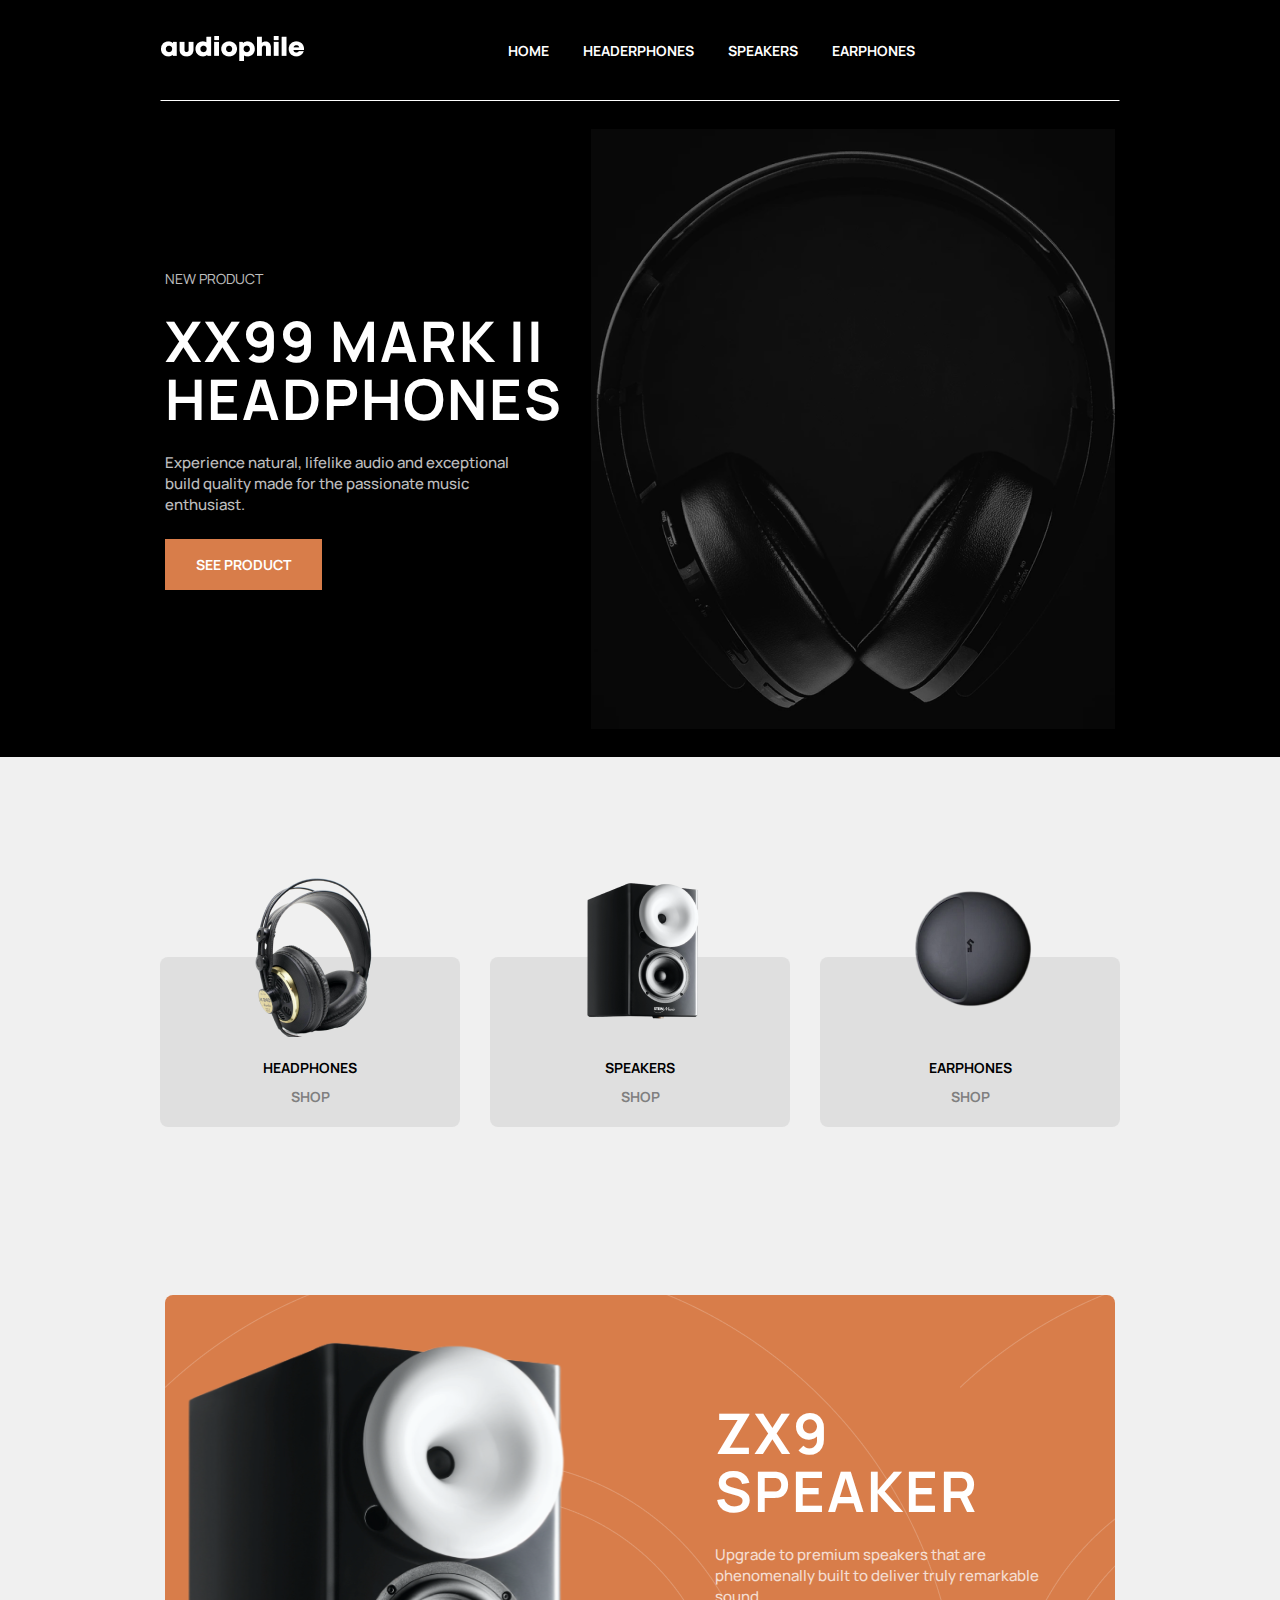
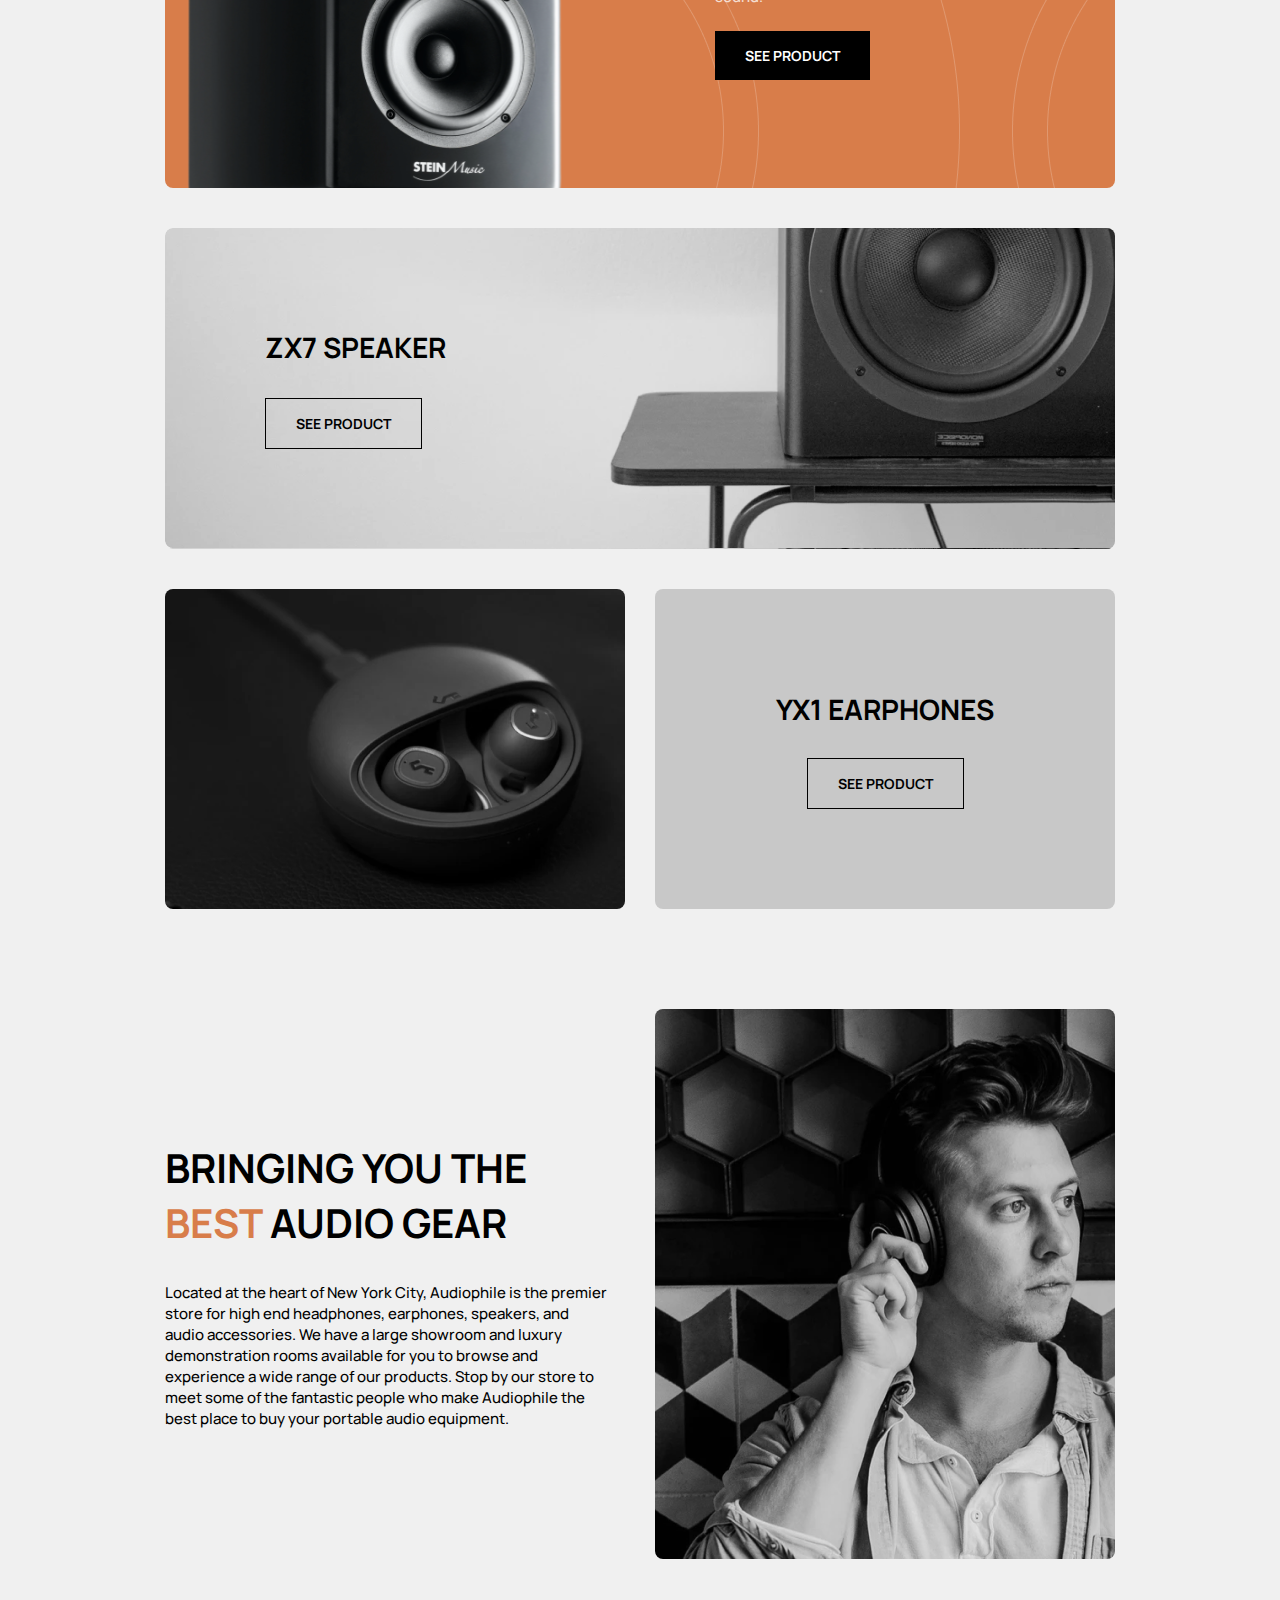
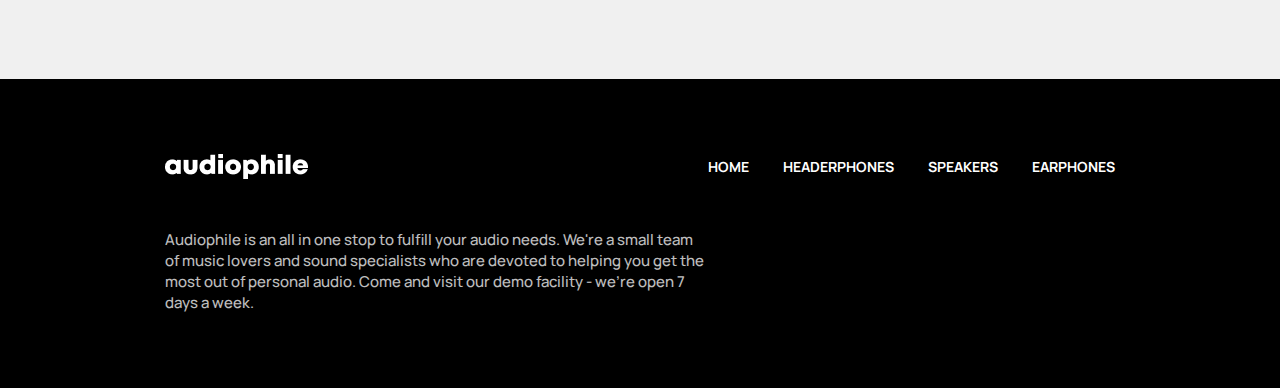
<file: index.html>
<!DOCTYPE html>
<html lang="en">

<head>
    <meta charset="UTF-8">
    <meta http-equiv="X-UA-Compatible" content="IE=edge">
    <meta name="viewport" content="width=device-width, initial-scale=1.0">
    <title>Document</title>
    <link rel="stylesheet" href="https://cdnjs.cloudflare.com/ajax/libs/font-awesome/6.2.0/css/all.min.css"
        integrity="sha512-xh6O/CkQoPOWDdYTDqeRdPCVd1SpvCA9XXcUnZS2FmJNp1coAFzvtCN9BmamE+4aHK8yyUHUSCcJHgXloTyT2A=="
        crossorigin="anonymous" referrerpolicy="no-referrer" />
    <link rel="stylesheet" href="./css/main.css">
</head>

<body>
    <header class="header">
        <div class="container">
            <nav class="header__nav">
                <div class="header__menu header__none">
                    <span></span>
                    <span></span>
                    <span></span>
                </div>
                <div class="header__left">
                    <div class="header__menu">
                        <span></span>
                        <span></span>
                        <span></span>
                    </div>
                    <img class="header__logo" src="./img/audiophile.png" alt="LOGO">
                </div>
                <ul class="header__list">
                    <li class="header__item"><a href="./index.html" target="_blank" class="header__link">Home</a></li>
                    <li class="header__item"><a href="./headphones.html" target="_blank"
                            class="header__link">headerphones</a></li>
                    <li class="header__item"><a href="./speakers.html" target="_blank" class="header__link">speakers</a>
                    </li>
                    <li class="header__item"><a href="./earphones.html" target="_blank"
                            class="header__link">earphones</a></li>
                </ul>
                <div class="header__wrapper">
                    <i class="fa-solid fa-cart-shopping"></i>
                </div>
            </nav>
        </div>
    </header>

    <div class="header__modal--contennt"></div>
    <main class="main">
        <section class="hero">
            <div class="container">
                <div class="hero__box">
                    <div class="hero__modal">
                        <ul class="hero__modal-list">
                            <li class="hero__modal-item"><a href="./index.html" target="_blank"
                                    class="hero__modal-link">Home</a></li>
                            <li class="hero__modal-item"><a href="./headphones.html" target="_blank"
                                    class="hero__modal-link">headerphones</a></li>
                            <li class="hero__modal-item"><a href="./speakers.html" target="_blank"
                                    class="hero__modal-link">speakers</a></li>
                            <li class="hero__modal-item"><a href="earphones.html" target="_blank"
                                    class="hero__modal-link">earphones</a></li>
                        </ul>
                    </div>
                    <div class="hero__left">
                        <p class="hero__text">NEW PRODUCT</p>
                        <h1 class="hero__title">XX99 Mark II
                            Headphones</h1>
                        <p class="hero__pargraf">Experience natural, lifelike audio and exceptional build quality made
                            for the passionate music enthusiast.</p>
                        <a href="#" class="hero__btn">See Product</a>
                    </div>

                    <div class="hero__right"></div>
                </div>
            </div>
        </section>

        <section class="card1">
            <div class="container">
                <ul class="card1__box">
                    <li class="card1__item">
                        <img src="./img/image-removebg-preview(41).png" alt="" class="card1__img1">
                        <div class="card1__texts">
                            <p class="card1__title">HEADPHONES</p>
                            <a href="./headphones.html" class="card1__link">Shop <span><i
                                        class="fa-solid fa-angle-right"></i></span></a>

                        </div>
                    </li>
                    <li class="card1__item">
                        <img src="./img/image-removebg-preview(38).png" alt="" class="card1__img1">
                        <div class="card1__texts">
                            <p class="card1__title">SPEAKERS</p>
                            <a href="#" class="card1__link">Shop <span><i
                                        class="fa-solid fa-angle-right"></i></span></a>

                        </div>
                    </li>
                    <li class="card1__item">
                        <img src="./img/image-removebg-preview(42).png" alt="" class="card1__img1 card1__lastImg">
                        <div class="card1__texts">
                            <p class="card1__title">EARPHONES</p>
                            <a href="#" class="card1__link">Shop <span><i
                                        class="fa-solid fa-angle-right"></i></span></a>

                        </div>
                    </li>
                </ul>
            </div>
        </section>

        <section class="card2">
            <div class="container">
                <div class="card2__box">
                    <div class="card2__left">
                    </div>

                    <div class="card2__right">
                        <div class="card2__texts">
                            <h1 class="card2__title">ZX9 SPEAKER</h1>
                            <p class="card2__text">Upgrade to premium speakers that are phenomenally built to deliver
                                truly remarkable sound.</p>
                        </div>
                        <a href="./speakers.html" class="card2__btn">See Product</a>
                    </div>
                </div>
            </div>
        </section>
        <section class="card3">
            <div class="container">
                <div class="card3__box">
                    <p class="card3__title">
                        ZX7 SPEAKER
                    </p>
                    <a href="./speakers.html" class="card3__link">See Product</a>
                </div>
            </div>
        </section>

        <section class="card4">
            <div class="container">
                <div class="card4__box">
                    <div class="card4__left"></div>
                    <div class="card4__right">
                        <h1 class="card4__title"> YX1 EARPHONES</h1>
                        <a href="./headphones.html" class="card4__link">See Product</a>
                    </div>
                </div>
            </div>
        </section>

        <section class="card5">
            <div class="conatiner">
                <div class="card5__box">
                    <div class="card5__left">
                        <h1 class="card5__title">Bringing you the <span class="card5__title-yellow">best</span> audio
                            gear</h1>
                        <p class="card5__text">Located at the heart of New York City, Audiophile is the premier store
                            for high end headphones, earphones, speakers, and audio accessories. We have a large
                            showroom and luxury demonstration rooms available for you to browse and experience a wide
                            range of our products. Stop by our store to meet some of the fantastic people who make
                            Audiophile the best place to buy your portable audio equipment.</p>
                    </div>
                    <div class="card5__right"></div>
                </div>
            </div>
        </section>
    </main>

    <footer class="footer">
        <div class="container">
            <div class="footer__box">
                <nav class="footer__nav">
                    <img src="./img/audiophile.png" alt="" class="footer__logo">
                    <ul class="footer__list">
                        <li class="footer__item"><a href="./index.html" class="footer__link">Home</a></li>
                        <li class="footer__item"><a href="./headphones.html" class="footer__link">headerphones</a></li>
                        <li class="footer__item"><a href="./speakers.html" class="footer__link">speakers</a></li>
                        <li class="footer__item"><a href="./earphones.html" class="footer__link">earphones</a></li>
                    </ul>
                </nav>
                <div class="footer__texts">
                    <p class="footer__paragraf">
                        Audiophile is an all in one stop to fulfill your audio needs. We're a small team of music lovers
                        and sound specialists who are devoted to helping you get the most out of personal audio. Come
                        and visit our demo facility - we’re open 7 days a week.
                    </p>

                    <div class="footer__icons">
                        <a href="https://www.facebook.com/profile.php?id=100071991312134" target="_blank"
                            class="footer__link2"><i class="fa-brands fa-facebook"></i></a>
                        <a href="https://t.me/Storm_02031" target="_blank" class="footer__link2"><i
                                class="fa-brands fa-telegram"></i></a>
                        <a href="" target="_blank" class="footer__link2"> <i class="fa-brands fa-instagram"></i></a>
                    </div>
                </div>
            </div>
        </div>
    </footer>
    <script src="./js/pulign.js"></script>
    <script src="./js/index.js"></script>
</body>

</html>
</file>
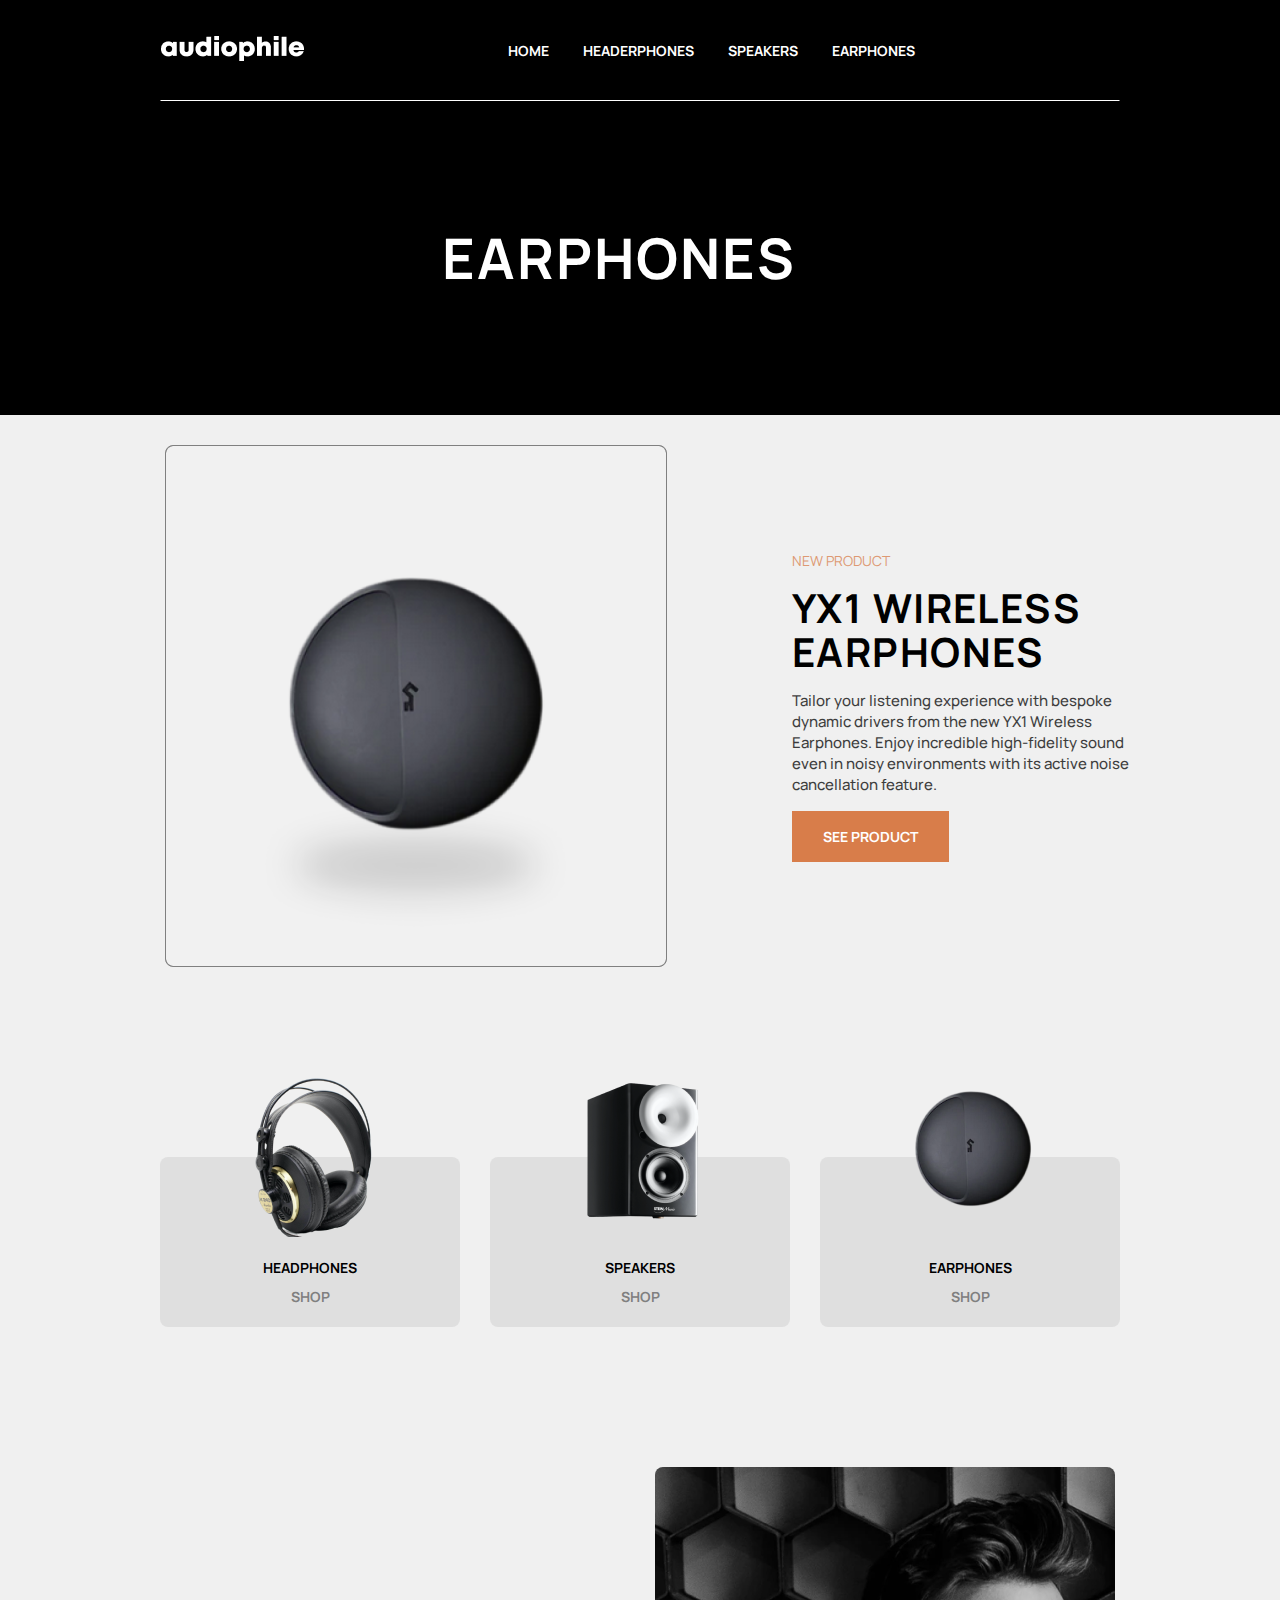
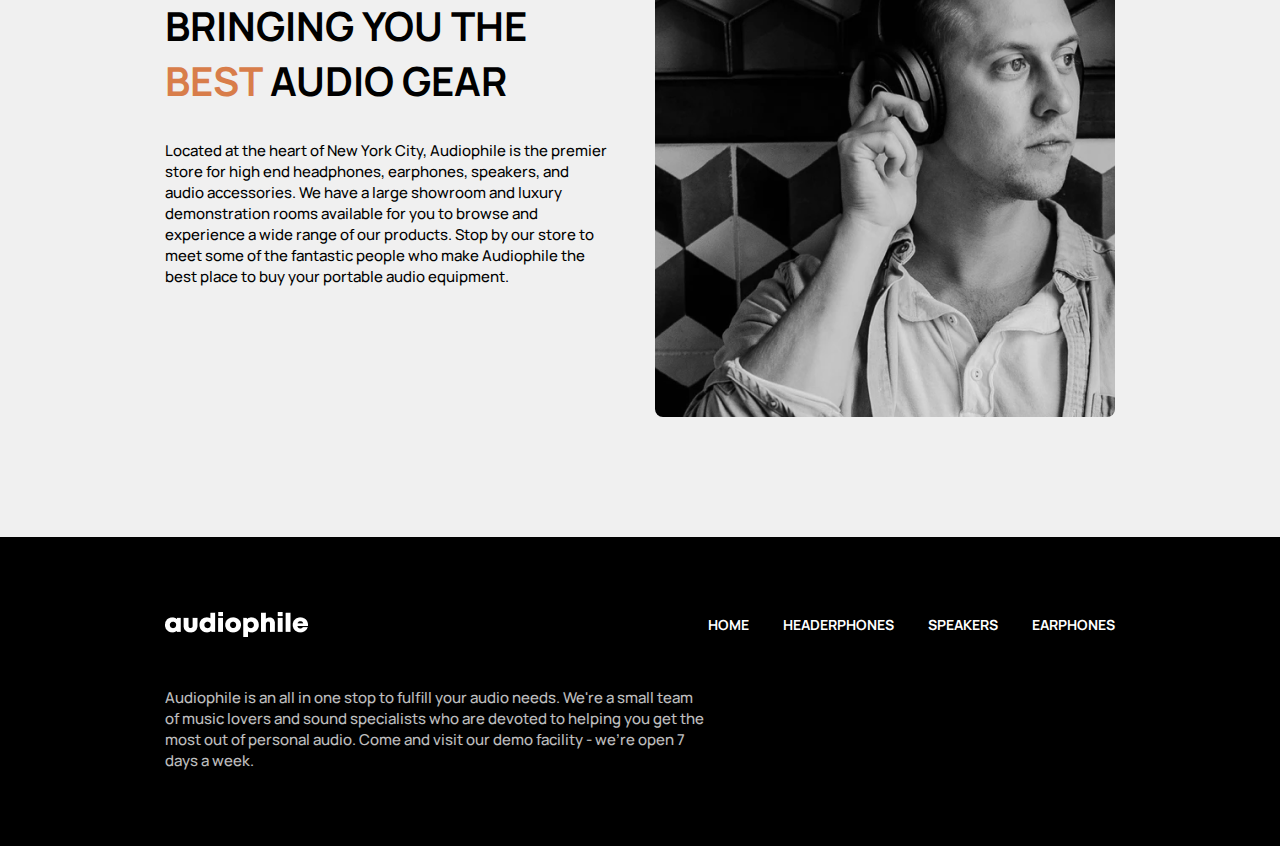
<file: earphones.html>
<!DOCTYPE html>
<html lang="en">

<head>
    <meta charset="UTF-8">
    <meta http-equiv="X-UA-Compatible" content="IE=edge">
    <meta name="viewport" content="width=device-width, initial-scale=1.0">
    <title>Document</title>
    <link rel="stylesheet" href="https://cdnjs.cloudflare.com/ajax/libs/font-awesome/6.2.0/css/all.min.css"
        integrity="sha512-xh6O/CkQoPOWDdYTDqeRdPCVd1SpvCA9XXcUnZS2FmJNp1coAFzvtCN9BmamE+4aHK8yyUHUSCcJHgXloTyT2A=="
        crossorigin="anonymous" referrerpolicy="no-referrer" />
    <link rel="stylesheet" href="./css/main.css">
</head>

<body>
    <header class="header">
        <div class="container">
            <nav class="header__nav">
                <div class="header__menu header__none">
                    <span></span>
                    <span></span>
                    <span></span>
                </div>
                <div class="header__left">
                    <div class="header__menu">
                        <span></span>
                        <span></span>
                        <span></span>
                    </div>
                    <img class="header__logo" src="./img/audiophile.png" alt="LOGO">
                </div>
                <ul class="header__list">
                    <li class="header__item"><a href="./index.html" class="header__link">Home</a></li>
                    <li class="header__item"><a href="./headphones.html" class="header__link">headerphones</a></li>
                    <li class="header__item"><a href="./speakers.html" class="header__link">speakers</a></li>
                    <li class="header__item"><a href="./earphones.html" class="header__link">earphones</a></li>
                </ul>
                <div class="header__wrapper">
                    <i class="fa-solid fa-cart-shopping"></i>
                </div>
            </nav>
        </div>
    </header>
    <div class="header__modal--contennt"></div>

    <main class="main">
        <section class="hero">
            <div class="container">
                <div class="hero__box">
                    <div class="hero__modal">
                        <ul class="hero__modal-list">
                            <li class="hero__modal-item"><a href="./index.html" target="_blank"
                                    class="hero__modal-link">Home</a></li>
                            <li class="hero__modal-item"><a href="./headphones.html" target="_blank"
                                    class="hero__modal-link">headerphones</a></li>
                            <li class="hero__modal-item"><a href="./speakers.html" target="_blank"
                                    class="hero__modal-link">speakers</a></li>
                            <li class="hero__modal-item"><a href="./earphones.html" target="_blank"
                                    class="hero__modal-link">earphones</a></li>
                        </ul>
                    </div>
                    <div class="hero__box hero__box2">
                        <h1 class="hero__title">EARPHONES</h1>
                    </div>
                </div>
        </section>

        <section class="intro">
            <div class="container">
                <ul class="intro__box">
                    <li class="intro__item">
                        <img src="./img/ee.png" alt="intro__img" class="intro__img">
                        <div class="intro__wrapper">
                            <p class="intro__text">NEW PRODUCT</p>
                            <h1 class="intro__title">YX1 WIRELESS
                                EARPHONES</h1>
                            <p class="intro__pargraf">Tailor your listening experience with bespoke dynamic drivers from
                                the new YX1 Wireless Earphones. Enjoy incredible high-fidelity sound even in noisy
                                environments with its active noise cancellation feature.</p>
                            <a href="./headphones.html" class="intro__btn">See Product</a>

                        </div>
                    </li>
                   
                </ul>
            </div>
        </section>

        <section class="card1 card1__one">
            <div class="container">
                <ul class="card1__box">
                    <li class="card1__item">
                        <img src="./img/image-removebg-preview(41).png" alt="" class="card1__img1">
                        <div class="card1__texts">
                            <p class="card1__title">HEADPHONES</p>
                            <a href="./headphones.html" class="card1__link">Shop <span><i
                                        class="fa-solid fa-angle-right"></i></span></a>

                        </div>
                    </li>
                    <li class="card1__item">
                        <img src="./img/image-removebg-preview(38).png" alt="" class="card1__img1">
                        <div class="card1__texts">
                            <p class="card1__title">SPEAKERS</p>
                            <a href="#" class="card1__link">Shop <span><i
                                        class="fa-solid fa-angle-right"></i></span></a>

                        </div>
                    </li>
                    <li class="card1__item">
                        <img src="./img/image-removebg-preview(42).png" alt="" class="card1__img1 card1__lastImg">
                        <div class="card1__texts">
                            <p class="card1__title">EARPHONES</p>
                            <a href="#" class="card1__link">Shop <span><i
                                        class="fa-solid fa-angle-right"></i></span></a>

                        </div>
                    </li>
                </ul>
            </div>
        </section>
        <section class="card5">
            <div class="conatiner">
                <div class="card5__box">
                    <div class="card5__left">
                        <h1 class="card5__title">Bringing you the <span class="card5__title-yellow">best</span> audio
                            gear</h1>
                        <p class="card5__text">Located at the heart of New York City, Audiophile is the premier store
                            for high end headphones, earphones, speakers, and audio accessories. We have a large
                            showroom and luxury demonstration rooms available for you to browse and experience a wide
                            range of our products. Stop by our store to meet some of the fantastic people who make
                            Audiophile the best place to buy your portable audio equipment.</p>
                    </div>
                    <div class="card5__right"></div>
                </div>
            </div>
        </section>
    </main>

    <footer class="footer">
        <div class="container">
            <div class="footer__box">
                <nav class="footer__nav">
                    <img src="./img/audiophile.png" alt="" class="footer__logo">
                    <ul class="footer__list">
                        <li class="footer__item"><a href="./index.html" class="footer__link">Home</a></li>
                        <li class="footer__item"><a href="./headphones.html" class="footer__link">headerphones</a></li>
                        <li class="footer__item"><a href="./speakers.html" class="footer__link">speakers</a></li>
                        <li class="footer__item"><a href="./earphones.html" class="footer__link">earphones</a></li>
                    </ul>
                </nav>
                <div class="footer__texts">
                    <p class="footer__paragraf">
                        Audiophile is an all in one stop to fulfill your audio needs. We're a small team of music lovers
                        and sound specialists who are devoted to helping you get the most out of personal audio. Come
                        and visit our demo facility - we’re open 7 days a week.
                    </p>

                    <div class="footer__icons">
                        <a href="https://www.facebook.com/profile.php?id=100071991312134" target="_blank"
                            class="footer__link2"><i class="fa-brands fa-facebook"></i></a>
                        <a href="https://t.me/Storm_02031" target="_blank" class="footer__link2"><i
                                class="fa-brands fa-telegram"></i></a>
                        <a href="" target="_blank" class="footer__link2"> <i class="fa-brands fa-instagram"></i></a>
                    </div>
                </div>
            </div>
        </div>
    </footer>
    <script src="./js/pulign.js"></script>
    <script src="./js/index.js"></script>
</body>

</html>
</file>
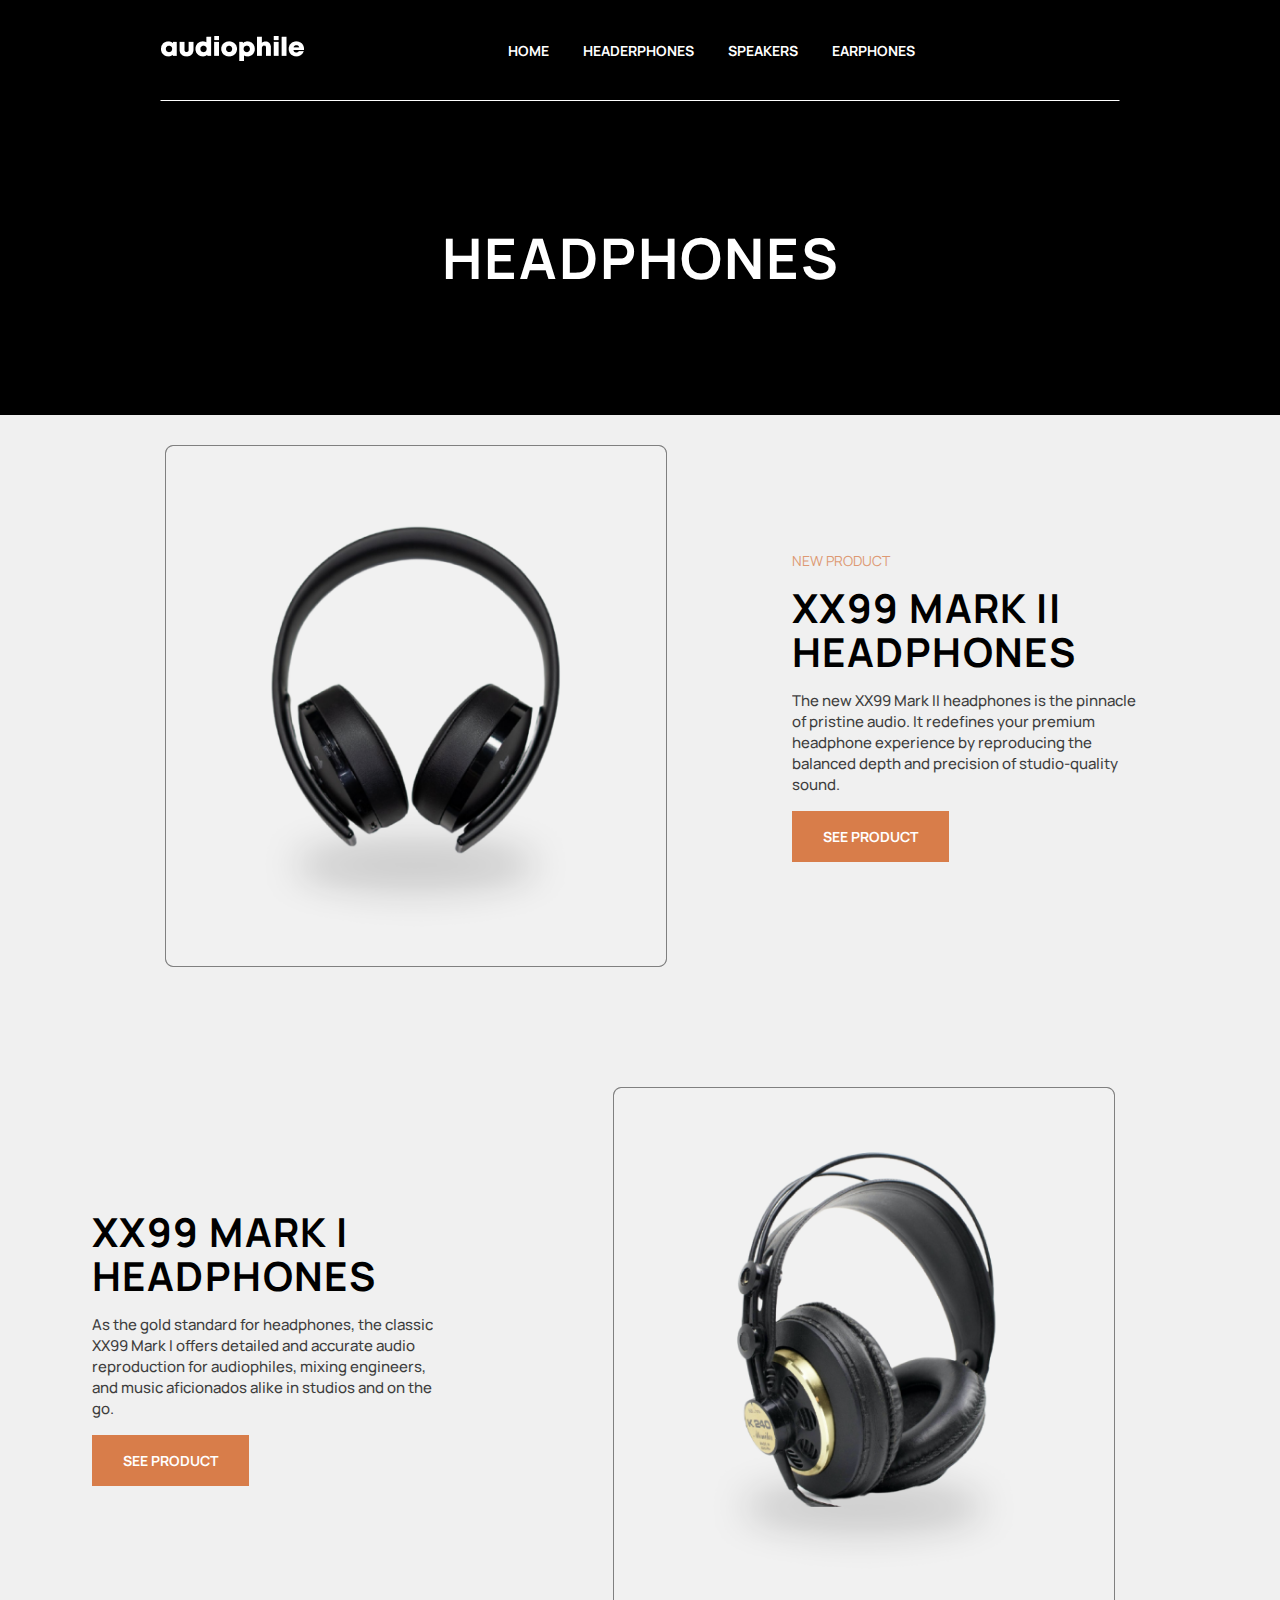
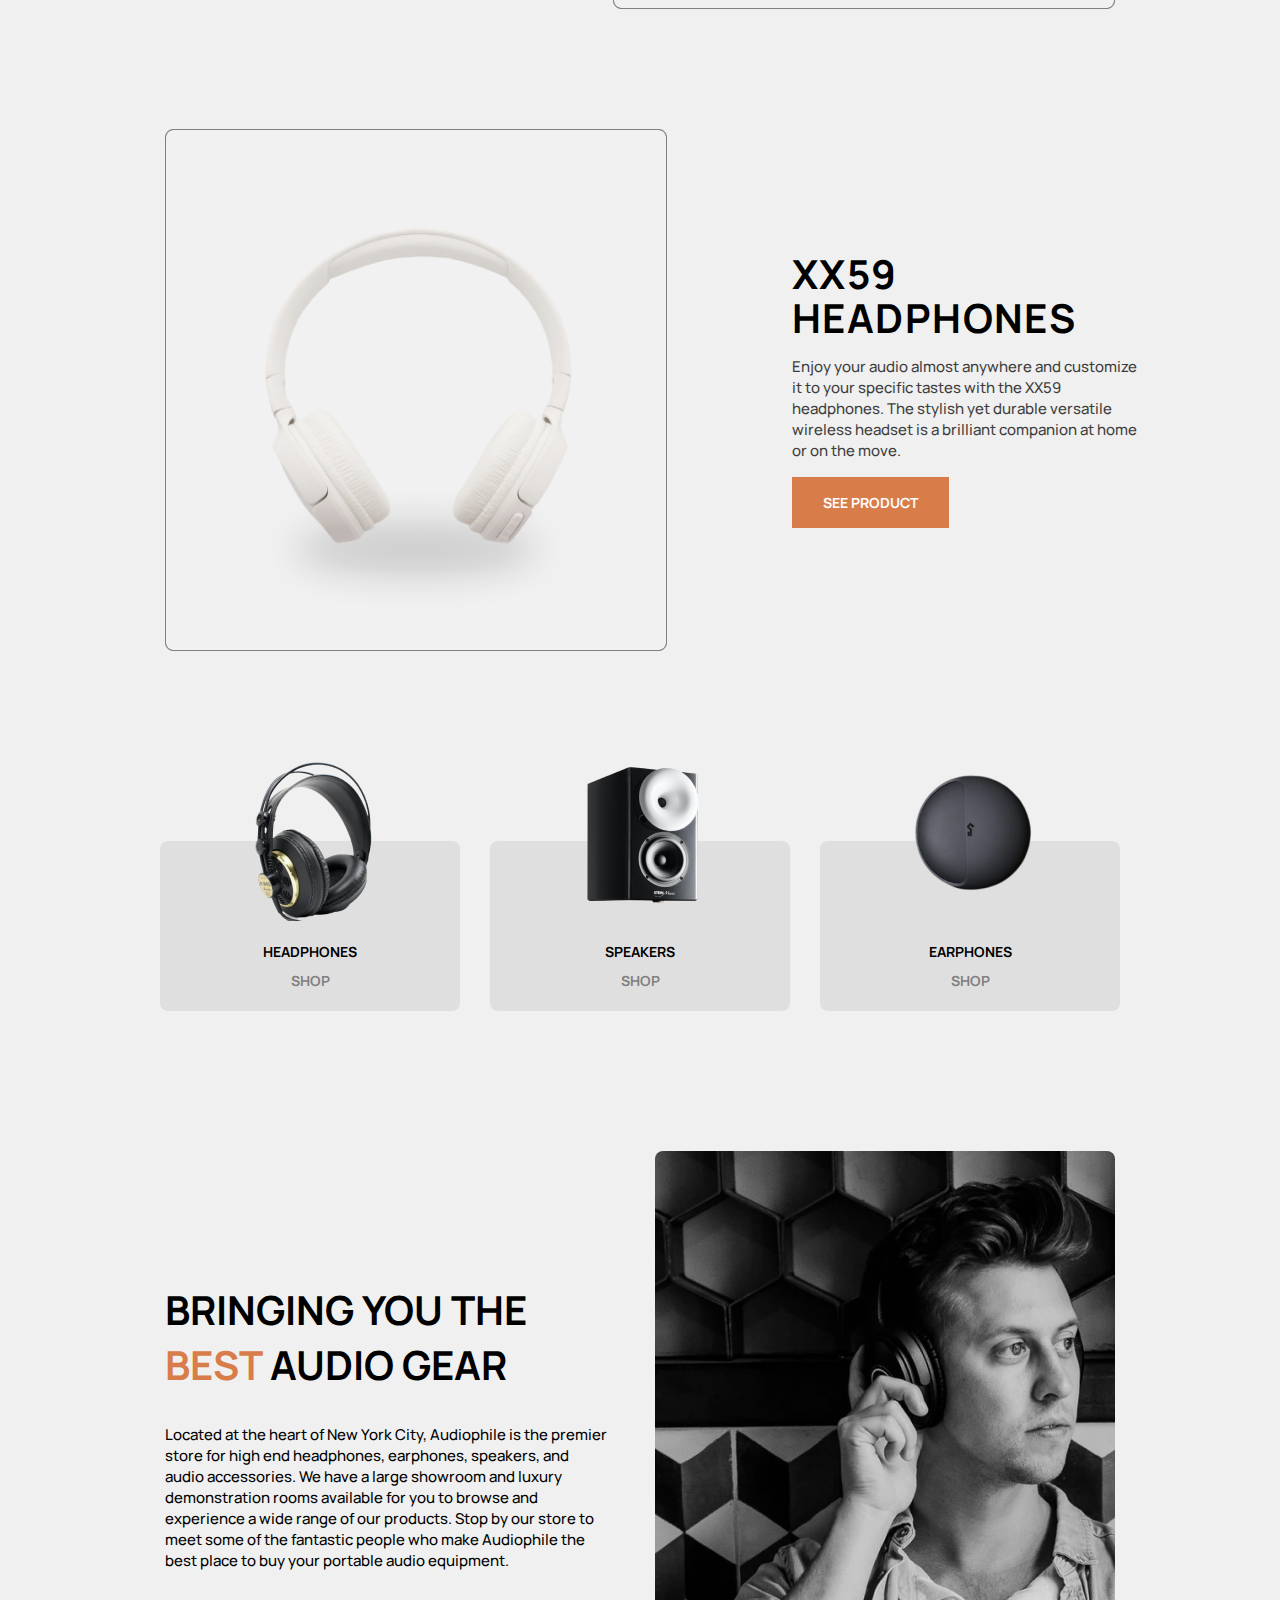
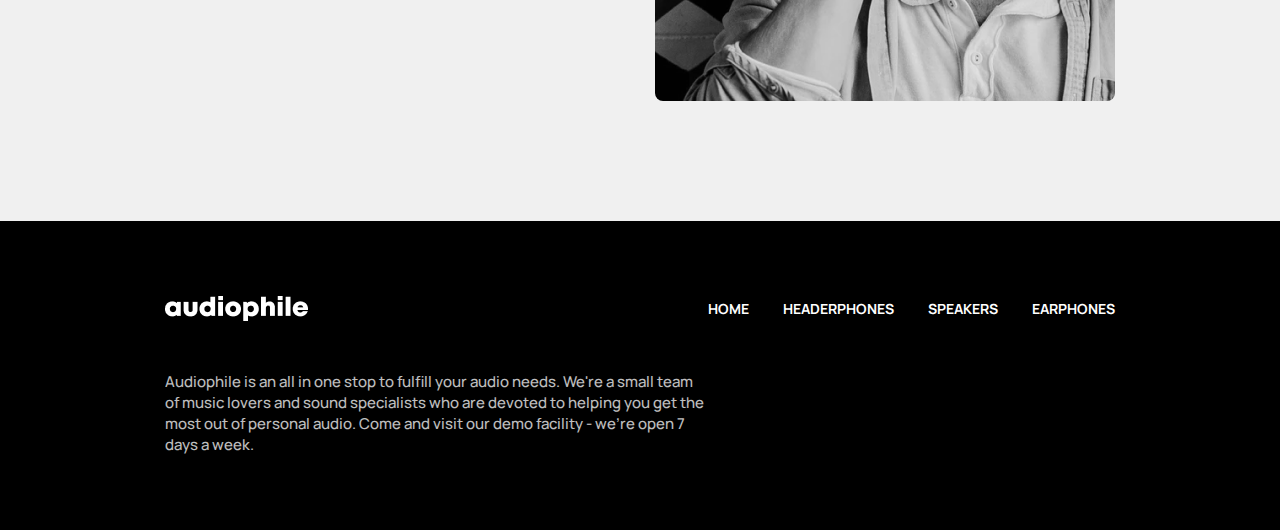
<file: headphones.html>
<!DOCTYPE html>
<html lang="en">

<head>
    <meta charset="UTF-8">
    <meta http-equiv="X-UA-Compatible" content="IE=edge">
    <meta name="viewport" content="width=device-width, initial-scale=1.0">
    <title>Document</title>
    <link rel="stylesheet" href="https://cdnjs.cloudflare.com/ajax/libs/font-awesome/6.2.0/css/all.min.css"
        integrity="sha512-xh6O/CkQoPOWDdYTDqeRdPCVd1SpvCA9XXcUnZS2FmJNp1coAFzvtCN9BmamE+4aHK8yyUHUSCcJHgXloTyT2A=="
        crossorigin="anonymous" referrerpolicy="no-referrer" />
    <link rel="stylesheet" href="./css/main.css">
</head>

<body>
    <header class="header">
        <div class="container">
            <nav class="header__nav">
                <div class="header__menu header__none">
                    <span></span>
                    <span></span>
                    <span></span>
                </div>
                <div class="header__left">
                    <div class="header__menu">
                        <span></span>
                        <span></span>
                        <span></span>
                    </div>
                    <img class="header__logo" src="./img/audiophile.png" alt="LOGO">
                </div>
                <ul class="header__list">
                    <li class="header__item"><a href="./index.html" class="header__link">Home</a></li>
                    <li class="header__item"><a href="./headphones.html" class="header__link">headerphones</a></li>
                    <li class="header__item"><a href="./speakers.html" class="header__link">speakers</a></li>
                    <li class="header__item"><a href="./earphones.html" class="header__link">earphones</a></li>
                </ul>
                <div class="header__wrapper">
                    <i class="fa-solid fa-cart-shopping"></i>
                </div>
            </nav>
        </div>
    </header>
    <div class="header__modal--contennt"></div>

    <main class="main">
        <section class="hero">
            <div class="container">
                <div class="hero__box">
                    <div class="hero__modal">
                        <ul class="hero__modal-list">
                            <li class="hero__modal-item"><a href="./index.html" target="_blank" class="hero__modal-link">Home</a></li>
                            <li class="hero__modal-item"><a href="./headphones.html" target="_blank" class="hero__modal-link">headerphones</a></li>
                            <li class="hero__modal-item"><a href="./speakers.html" target="_blank" class="hero__modal-link">speakers</a></li>
                            <li class="hero__modal-item"><a href="./earphones.html" target="_blank" class="hero__modal-link">earphones</a></li>
                        </ul>
                    </div>
                <div class="hero__box hero__box2">
                    <h1 class="hero__title">Headphones</h1>
                </div>
            </div>
        </section>

        <section class="intro">
            <div class="container">
                <ul class="intro__box">
                    <li class="intro__item">
                        <img src="./img/intro (3).png" alt="intro__img" class="intro__img">
                        <div class="intro__wrapper">
                            <p class="intro__text">NEW PRODUCT</p>
                            <h1 class="intro__title">XX99 Mark II
                                Headphones</h1>
                            <p class="intro__pargraf">The new XX99 Mark II headphones is the pinnacle of pristine audio.
                                It redefines your premium headphone experience by reproducing the balanced depth and
                                precision of studio-quality sound.</p>
                            <a href="./headphones.html" class="intro__btn">See Product</a>

                        </div>
                    </li>
                    <li class="intro__item intro__item2">
                        <img src="./img/intro (2).png" alt="intro__img" class="intro__img">
                        <div class="intro__wrapper">
                            <h1 class="intro__title">XX99 Mark I
                                Headphones</h1>
                            <p class="intro__pargraf">As the gold standard for headphones, the classic XX99 Mark I
                                offers detailed and accurate audio reproduction for audiophiles, mixing engineers, and
                                music aficionados alike in studios and on the go.</p>
                            <a href="#" class="intro__btn">See Product</a>

                        </div>
                    </li>
                    <li class="intro__item">
                        <img src="./img/intro (1).png" alt="intro__img" class="intro__img">
                        <div class="intro__wrapper">
                            <h1 class="intro__title">XX59
                                Headphones</h1>
                            <p class="intro__pargraf">Enjoy your audio almost anywhere and customize it to your specific
                                tastes with the XX59 headphones. The stylish yet durable versatile wireless headset is a
                                brilliant companion at home or on the move.</p>
                            <a href="#" class="intro__btn">See Product</a>

                        </div>
                    </li>
                </ul>
            </div>
        </section>

        <section class="card1 card1__one" >
            <div class="container">
                <ul class="card1__box">
                    <li class="card1__item">
                        <img src="./img/image-removebg-preview(41).png" alt="" class="card1__img1">
                        <div class="card1__texts">
                            <p class="card1__title">HEADPHONES</p>
                            <a href="./headphones.html" class="card1__link">Shop <span><i
                                        class="fa-solid fa-angle-right"></i></span></a>

                        </div>
                    </li>
                    <li class="card1__item">
                        <img src="./img/image-removebg-preview(38).png" alt="" class="card1__img1">
                        <div class="card1__texts">
                            <p class="card1__title">SPEAKERS</p>
                            <a href="#" class="card1__link">Shop <span><i
                                        class="fa-solid fa-angle-right"></i></span></a>

                        </div>
                    </li>
                    <li class="card1__item">
                        <img src="./img/image-removebg-preview(42).png" alt="" class="card1__img1 card1__lastImg">
                        <div class="card1__texts">
                            <p class="card1__title">EARPHONES</p>
                            <a href="#" class="card1__link">Shop <span><i
                                        class="fa-solid fa-angle-right"></i></span></a>

                        </div>
                    </li>
                </ul>
            </div>
        </section>
        <section class="card5">
            <div class="conatiner">
                <div class="card5__box">
                    <div class="card5__left">
                        <h1 class="card5__title">Bringing you the <span class="card5__title-yellow">best</span> audio
                            gear</h1>
                        <p class="card5__text">Located at the heart of New York City, Audiophile is the premier store
                            for high end headphones, earphones, speakers, and audio accessories. We have a large
                            showroom and luxury demonstration rooms available for you to browse and experience a wide
                            range of our products. Stop by our store to meet some of the fantastic people who make
                            Audiophile the best place to buy your portable audio equipment.</p>
                    </div>
                    <div class="card5__right"></div>
                </div>
            </div>
        </section>
    </main>

    <footer class="footer">
        <div class="container">
            <div class="footer__box">
                <nav class="footer__nav">
                    <img src="./img/audiophile.png" alt="" class="footer__logo">
                    <ul class="footer__list">
                        <li class="footer__item"><a href="./index.html" class="footer__link">Home</a></li>
                        <li class="footer__item"><a href="./headphones.html" class="footer__link">headerphones</a></li>
                        <li class="footer__item"><a href="./speakers.html" class="footer__link">speakers</a></li>
                        <li class="footer__item"><a href="./earphones.html" class="footer__link">earphones</a></li>
                    </ul>
                </nav>
                <div class="footer__texts">
                    <p class="footer__paragraf">
                        Audiophile is an all in one stop to fulfill your audio needs. We're a small team of music lovers
                        and sound specialists who are devoted to helping you get the most out of personal audio. Come
                        and visit our demo facility - we’re open 7 days a week.
                    </p>

                    <div class="footer__icons">
                        <a href="https://www.facebook.com/profile.php?id=100071991312134" target="_blank" class="footer__link2"><i class="fa-brands fa-facebook"></i></a>
                        <a href="https://t.me/Storm_02031" target="_blank" class="footer__link2"><i class="fa-brands fa-telegram"></i></a>
                        <a href="" target="_blank" class="footer__link2"> <i class="fa-brands fa-instagram"></i></a>
                    </div>
                </div>
            </div>
        </div>
    </footer>
    <script src="./js/pulign.js"></script>
    <script src="./js/index.js"></script>
</body>

</html>
</file>
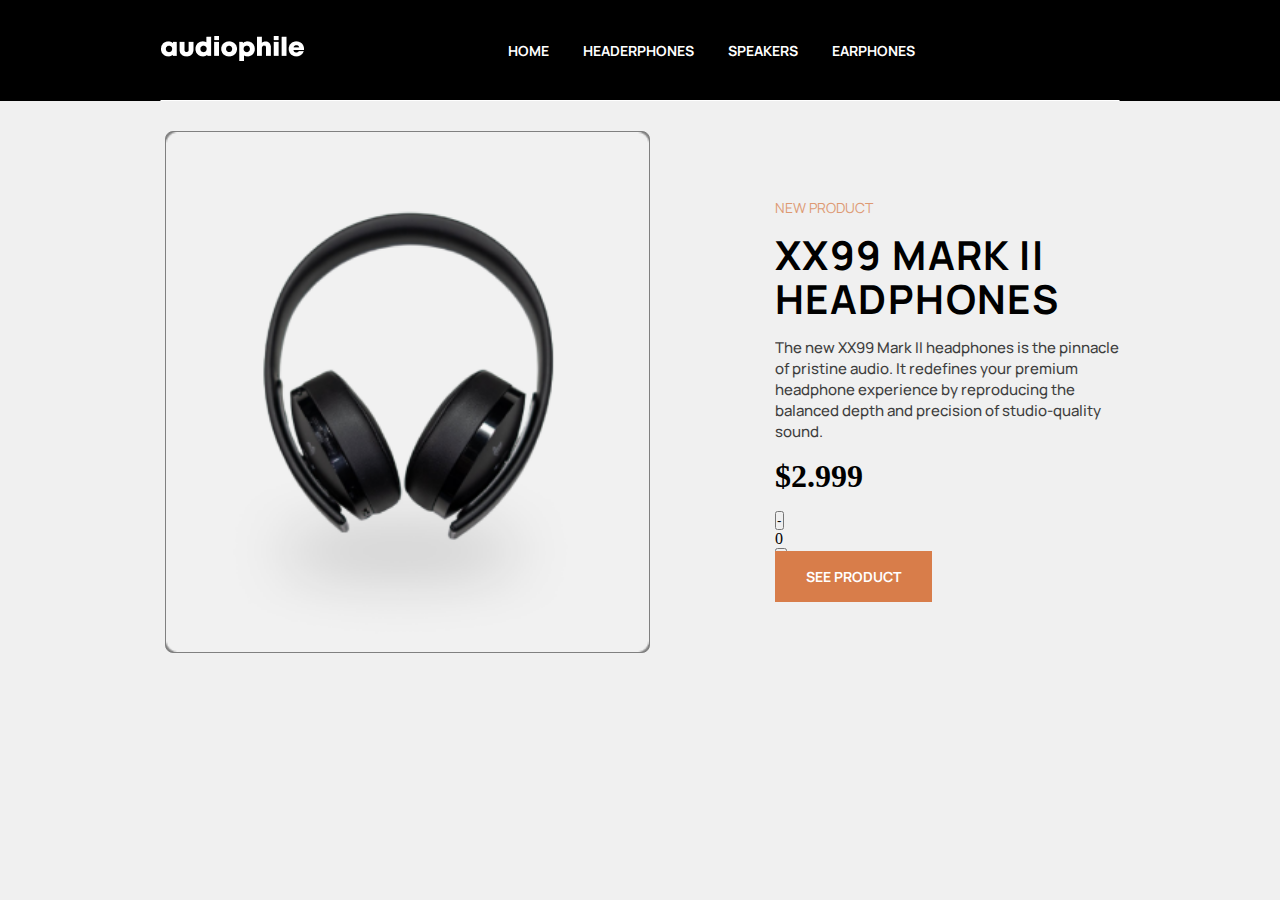
<file: headphonesProduct.html>
<!DOCTYPE html>
<html lang="en">

<head>
    <meta charset="UTF-8">
    <meta http-equiv="X-UA-Compatible" content="IE=edge">
    <meta name="viewport" content="width=device-width, initial-scale=1.0">
    <title>Document</title>
</head>
<link rel="stylesheet" href="https://cdnjs.cloudflare.com/ajax/libs/font-awesome/6.2.0/css/all.min.css"
    integrity="sha512-xh6O/CkQoPOWDdYTDqeRdPCVd1SpvCA9XXcUnZS2FmJNp1coAFzvtCN9BmamE+4aHK8yyUHUSCcJHgXloTyT2A=="
    crossorigin="anonymous" referrerpolicy="no-referrer" />
<link rel="stylesheet" href="./css/main.css">

<body>
    <header class="header">
        <div class="container">
            <nav class="header__nav">
                <div class="header__menu header__none">
                    <span></span>
                    <span></span>
                    <span></span>
                </div>
                <div class="header__left">
                    <div class="header__menu">
                        <span></span>
                        <span></span>
                        <span></span>
                    </div>
                    <img class="header__logo" src="./img/audiophile.png" alt="LOGO">
                </div>
                <ul class="header__list">
                    <li class="header__item"><a href="./index.html" target="_blank" class="header__link">Home</a></li>
                    <li class="header__item"><a href="./headphones.html" target="_blank"
                            class="header__link">headerphones</a></li>
                    <li class="header__item"><a href="./speakers.html" target="_blank" class="header__link">speakers</a>
                    </li>
                    <li class="header__item"><a href="./earphones.html" target="_blank"
                            class="header__link">earphones</a></li>
                </ul>
                <div class="header__wrapper">
                    <i class="fa-solid fa-cart-shopping"></i>
                </div>
            </nav>
        </div>
    </header>

    <main class="main">
        <section class="intro">
            <div class="container">
                <ul class="intro__box">
                    <li class="intro__item">
                        <img src="./img/a.png" alt="intro__img" class="intro__img">
                        <div class="intro__wrapper">
                            <p class="intro__text">NEW PRODUCT</p>
                            <h1 class="intro__title">XX99 Mark II
                                Headphones</h1>
                            <p class="intro__pargraf">The new XX99 Mark II headphones is the pinnacle of pristine audio.
                                It redefines your premium headphone experience by reproducing the balanced depth and
                                precision of studio-quality sound.</p>
                            <h1 class="intro__paragraf">$2.999</h1>
                            <div class="intro__btns">
                            <div class="intro__btns2">
                                <button onclick="minus()" class="intro__btn2">-</button>
                                <div class="intro__btn2 text">0</div>
                                <button onclick="plus()" class="intro__btn2">+</button>
                            </div>
                            <a href="./headphones.html" class="intro__btn">See Product</a>
                            </div>
                        </div>
                    </li>

                </ul>
            </div>
        </section>
    </main>
    <script src="./js/pulign.js"></script>
    <script src="./js/index.js"></script>
</body>

</html>
</file>
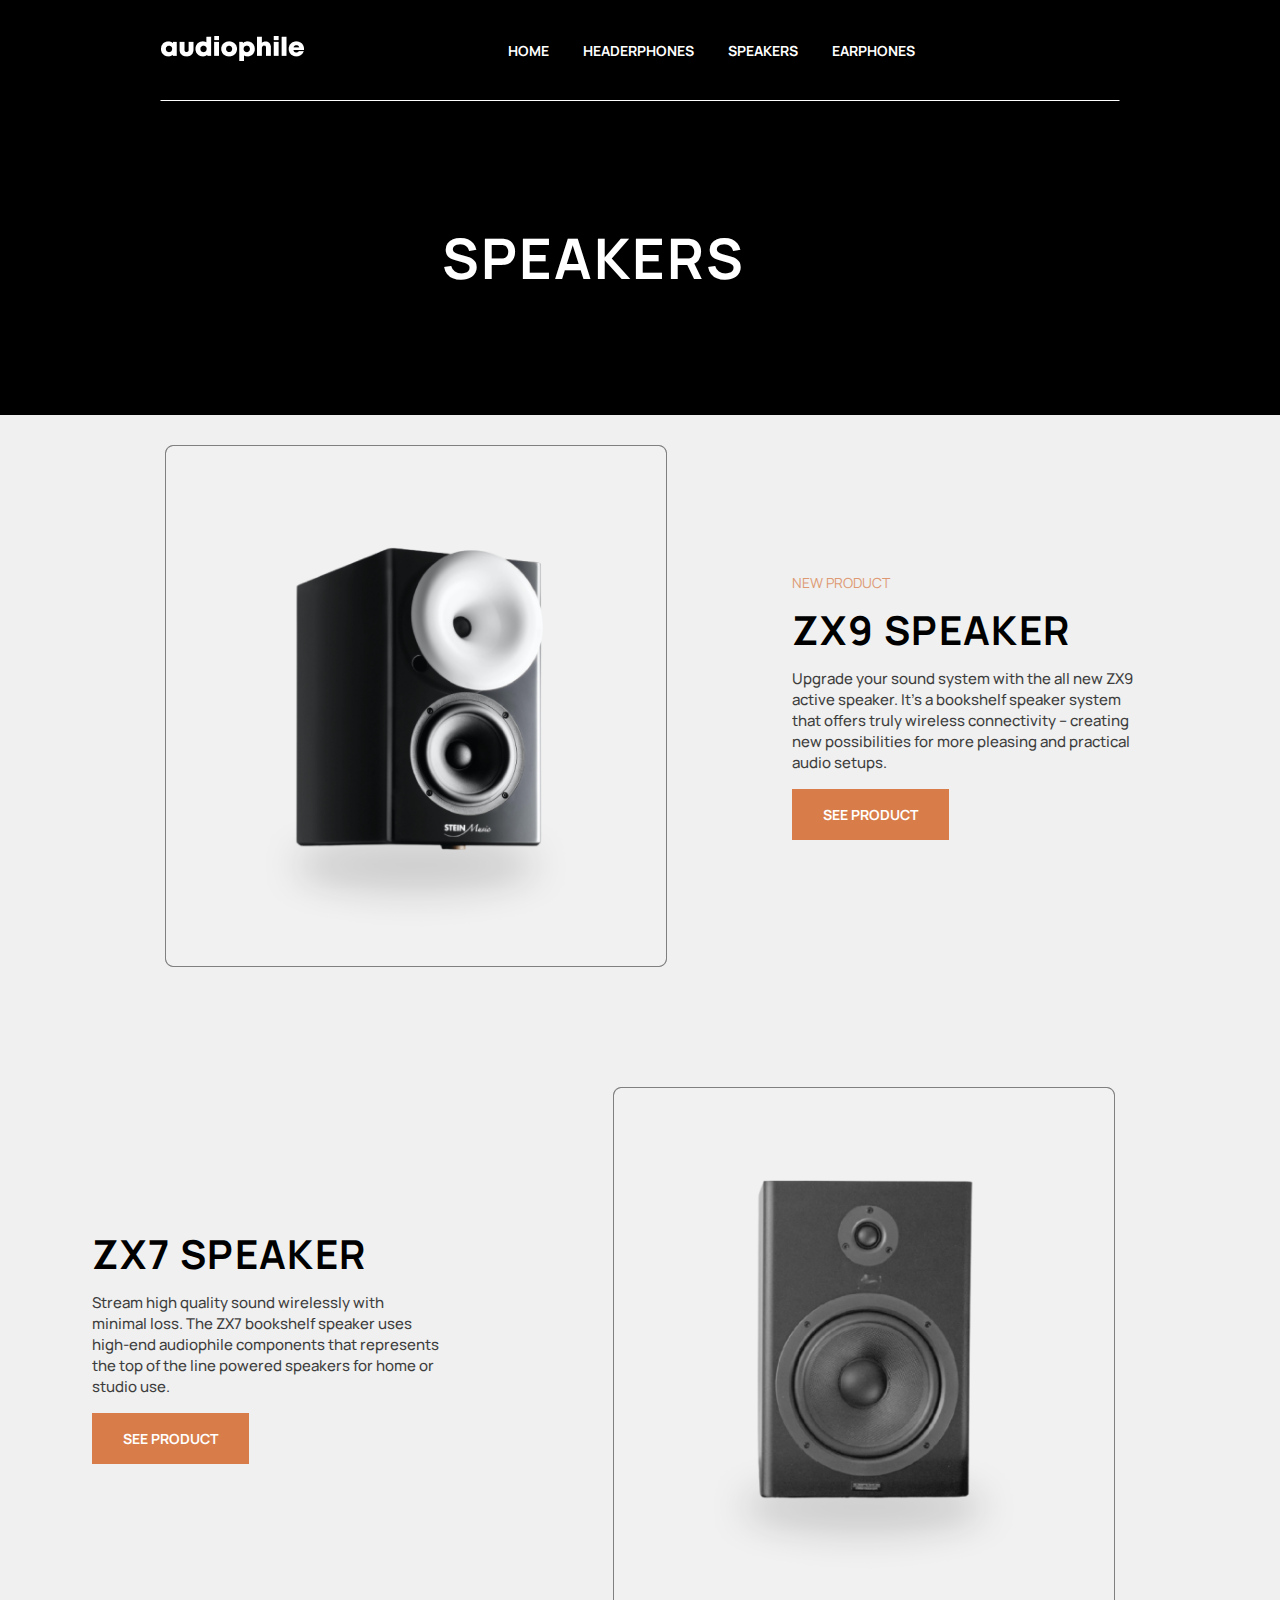
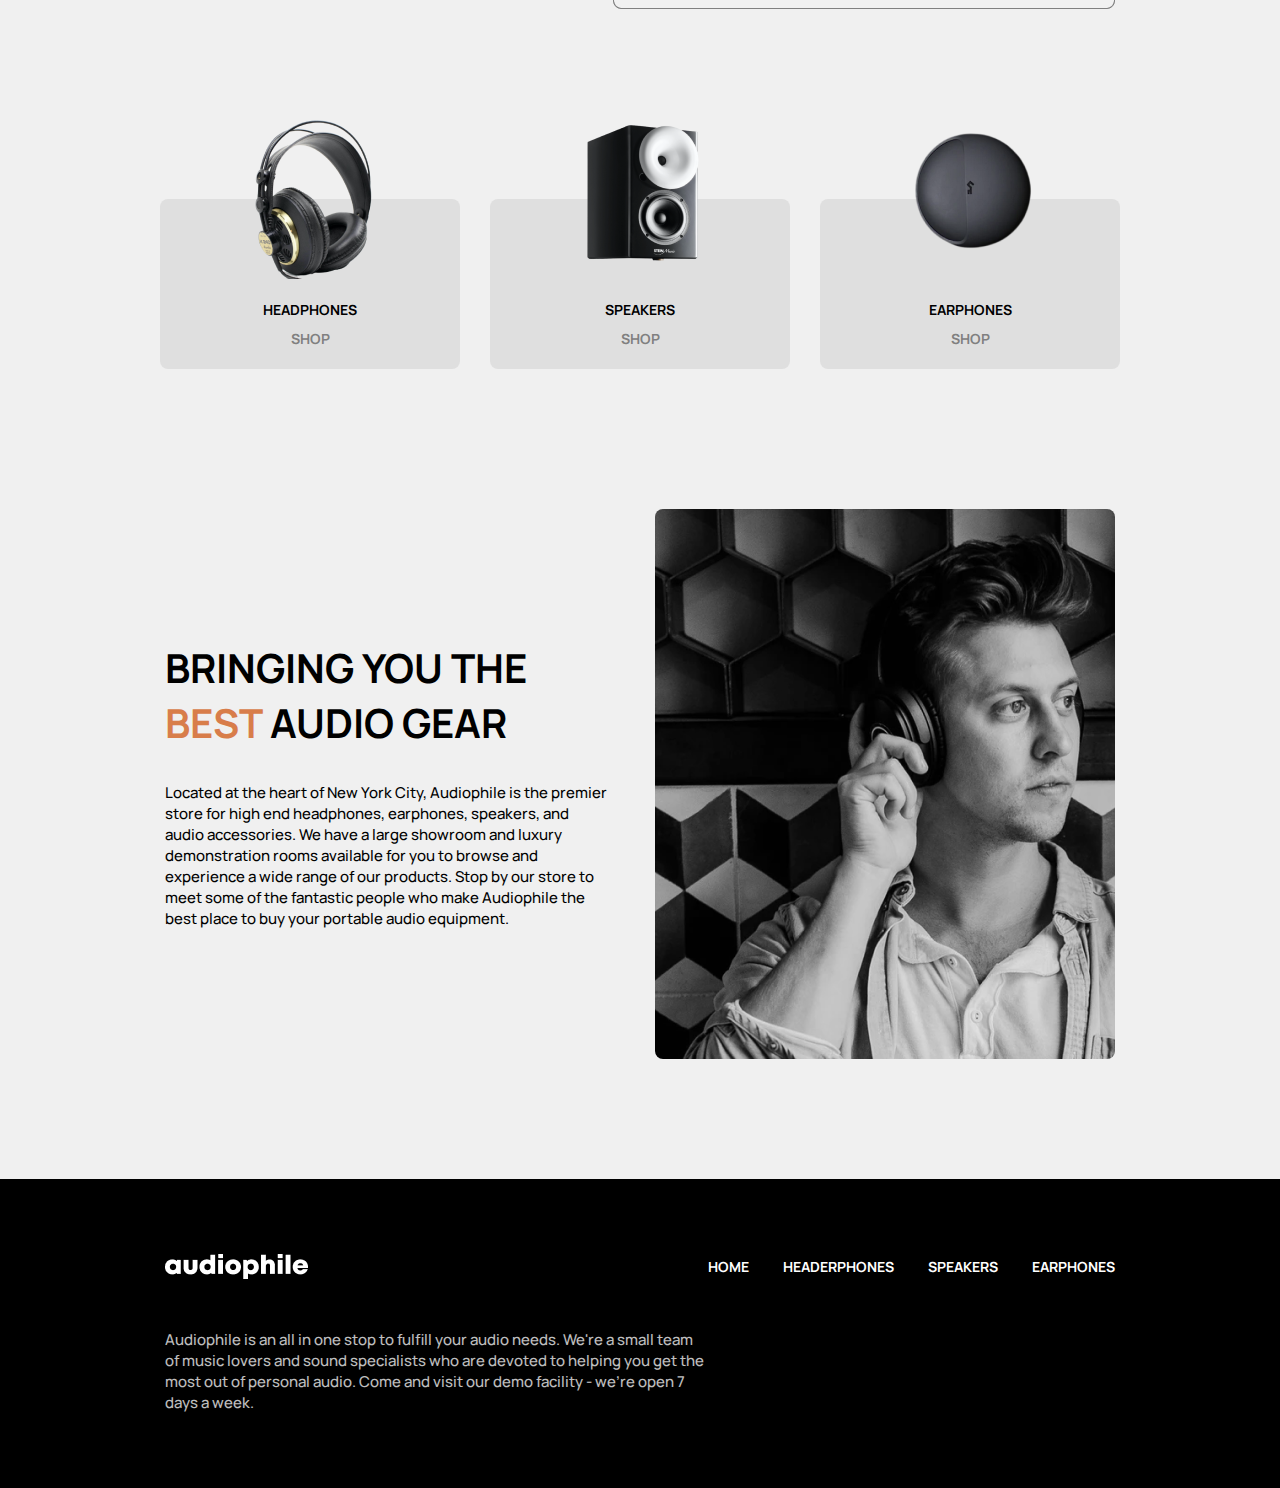
<file: speakers.html>
<!DOCTYPE html>
<html lang="en">

<head>
    <meta charset="UTF-8">
    <meta http-equiv="X-UA-Compatible" content="IE=edge">
    <meta name="viewport" content="width=device-width, initial-scale=1.0">
    <title>Document</title>
    <link rel="stylesheet" href="https://cdnjs.cloudflare.com/ajax/libs/font-awesome/6.2.0/css/all.min.css"
        integrity="sha512-xh6O/CkQoPOWDdYTDqeRdPCVd1SpvCA9XXcUnZS2FmJNp1coAFzvtCN9BmamE+4aHK8yyUHUSCcJHgXloTyT2A=="
        crossorigin="anonymous" referrerpolicy="no-referrer" />
    <link rel="stylesheet" href="./css/main.css">
</head>

<body>
    <header class="header">
        <div class="container">
            <nav class="header__nav">
                <div class="header__menu header__none">
                    <span></span>
                    <span></span>
                    <span></span>
                </div>
                <div class="header__left">
                    <div class="header__menu">
                        <span></span>
                        <span></span>
                        <span></span>
                    </div>
                    <img class="header__logo" src="./img/audiophile.png" alt="LOGO">
                </div>
                <ul class="header__list">
                    <li class="header__item"><a href="./index.html" class="header__link">Home</a></li>
                    <li class="header__item"><a href="./headphones.html" class="header__link">headerphones</a></li>
                    <li class="header__item"><a href="./speakers.html" class="header__link">speakers</a></li>
                    <li class="header__item"><a href="./earphones.html" class="header__link">earphones</a></li>
                </ul>
                <div class="header__wrapper">
                    <i class="fa-solid fa-cart-shopping"></i>
                </div>
            </nav>
        </div>
    </header>
    <div class="header__modal--contennt"></div>

    <main class="main">
        <section class="hero">
            <div class="container">
                <div class="hero__box">
                    <div class="hero__modal">
                        <ul class="hero__modal-list">
                            <li class="hero__modal-item"><a href="./index.html" target="_blank"
                                    class="hero__modal-link">Home</a></li>
                            <li class="hero__modal-item"><a href="./headphones.html" target="_blank"
                                    class="hero__modal-link">headerphones</a></li>
                            <li class="hero__modal-item"><a href="./speakers.html" target="_blank"
                                    class="hero__modal-link">speakers</a></li>
                            <li class="hero__modal-item"><a href="./earphones.html" target="_blank"
                                    class="hero__modal-link">earphones</a></li>
                        </ul>
                    </div>
                    <div class="hero__box hero__box2">
                        <h1 class="hero__title">SPEAKERS</h1>
                    </div>
                </div>
        </section>

        <section class="intro">
            <div class="container">
                <ul class="intro__box">
                    <li class="intro__item">
                        <img src="./img/b (2).png" alt="intro__img" class="intro__img">
                        <div class="intro__wrapper">
                            <p class="intro__text">NEW PRODUCT</p>
                            <h1 class="intro__title">ZX9
                                SPEAKER</h1>
                            <p class="intro__pargraf">Upgrade your sound system with the all new ZX9 active speaker.
                                It’s a bookshelf speaker system that offers truly wireless connectivity -- creating new
                                possibilities for more pleasing and practical audio setups.</p>
                            <a href="./headphones.html" class="intro__btn">See Product</a>

                        </div>
                    </li>
                    <li class="intro__item intro__item2">
                        <img src="./img/b (1).png" alt="intro__img" class="intro__img">
                        <div class="intro__wrapper">
                            <h1 class="intro__title">ZX7
                                SPEAKER</h1>
                            <p class="intro__pargraf">Stream high quality sound wirelessly with minimal loss. The ZX7
                                bookshelf speaker uses high-end audiophile components that represents the top of the
                                line powered speakers for home or studio use.</p>
                            <a href="#" class="intro__btn">See Product</a>

                        </div>
                    </li>
                   
                </ul>
            </div>
        </section>

        <section class="card1 card1__one">
            <div class="container">
                <ul class="card1__box">
                    <li class="card1__item">
                        <img src="./img/image-removebg-preview(41).png" alt="" class="card1__img1">
                        <div class="card1__texts">
                            <p class="card1__title">HEADPHONES</p>
                            <a href="./headphones.html" class="card1__link">Shop <span><i
                                        class="fa-solid fa-angle-right"></i></span></a>

                        </div>
                    </li>
                    <li class="card1__item">
                        <img src="./img/image-removebg-preview(38).png" alt="" class="card1__img1">
                        <div class="card1__texts">
                            <p class="card1__title">SPEAKERS</p>
                            <a href="#" class="card1__link">Shop <span><i
                                        class="fa-solid fa-angle-right"></i></span></a>

                        </div>
                    </li>
                    <li class="card1__item">
                        <img src="./img/image-removebg-preview(42).png" alt="" class="card1__img1 card1__lastImg">
                        <div class="card1__texts">
                            <p class="card1__title">EARPHONES</p>
                            <a href="#" class="card1__link">Shop <span><i
                                        class="fa-solid fa-angle-right"></i></span></a>

                        </div>
                    </li>
                </ul>
            </div>
        </section>
        <section class="card5">
            <div class="conatiner">
                <div class="card5__box">
                    <div class="card5__left">
                        <h1 class="card5__title">Bringing you the <span class="card5__title-yellow">best</span> audio
                            gear</h1>
                        <p class="card5__text">Located at the heart of New York City, Audiophile is the premier store
                            for high end headphones, earphones, speakers, and audio accessories. We have a large
                            showroom and luxury demonstration rooms available for you to browse and experience a wide
                            range of our products. Stop by our store to meet some of the fantastic people who make
                            Audiophile the best place to buy your portable audio equipment.</p>
                    </div>
                    <div class="card5__right"></div>
                </div>
            </div>
        </section>
    </main>

    <footer class="footer">
        <div class="container">
            <div class="footer__box">
                <nav class="footer__nav">
                    <img src="./img/audiophile.png" alt="" class="footer__logo">
                    <ul class="footer__list">
                        <li class="footer__item"><a href="./index.html" class="footer__link">Home</a></li>
                        <li class="footer__item"><a href="./headphones.html" class="footer__link">headerphones</a></li>
                        <li class="footer__item"><a href="./speakers.html" class="footer__link">speakers</a></li>
                        <li class="footer__item"><a href="./earphones.html" class="footer__link">earphones</a></li>
                    </ul>
                </nav>
                <div class="footer__texts">
                    <p class="footer__paragraf">
                        Audiophile is an all in one stop to fulfill your audio needs. We're a small team of music lovers
                        and sound specialists who are devoted to helping you get the most out of personal audio. Come
                        and visit our demo facility - we’re open 7 days a week.
                    </p>

                    <div class="footer__icons">
                        <a href="https://www.facebook.com/profile.php?id=100071991312134" target="_blank"
                            class="footer__link2"><i class="fa-brands fa-facebook"></i></a>
                        <a href="https://t.me/Storm_02031" target="_blank" class="footer__link2"><i
                                class="fa-brands fa-telegram"></i></a>
                        <a href="" target="_blank" class="footer__link2"> <i class="fa-brands fa-instagram"></i></a>
                    </div>
                </div>
            </div>
        </div>
    </footer>
    <script src="./js/pulign.js"></script>
    <script src="./js/index.js"></script>
</body>

</html>
</file>
<file: css/main.css>
/* manrope-regular - latin */
@font-face {
  font-family: "Manrope";
  font-style: normal;
  font-weight: 400;
  src: url("../fonts/manrope-v13-latin-regular.eot"); /* IE9 Compat Modes */
  src: local(""), url("../fonts/manrope-v13-latin-regular.eot?#iefix") format("embedded-opentype"), url("../fonts/manrope-v13-latin-regular.woff2") format("woff2"), url("../fonts/manrope-v13-latin-regular.woff") format("woff"), url("../fonts/manrope-v13-latin-regular.ttf") format("truetype"), url("../fonts/manrope-v13-latin-regular.svg#Manrope") format("svg"); /* Legacy iOS */
}
/* manrope-500 - latin */
@font-face {
  font-family: "Manrope";
  font-style: normal;
  font-weight: 500;
  src: url("../fonts/manrope-v13-latin-500.eot"); /* IE9 Compat Modes */
  src: local(""), url("../fonts/manrope-v13-latin-500.eot?#iefix") format("embedded-opentype"), url("../fonts/manrope-v13-latin-500.woff2") format("woff2"), url("../fonts/manrope-v13-latin-500.woff") format("woff"), url("../fonts/manrope-v13-latin-500.ttf") format("truetype"), url("../fonts/manrope-v13-latin-500.svg#Manrope") format("svg"); /* Legacy iOS */
}
/* manrope-600 - latin */
@font-face {
  font-family: "Manrope";
  font-style: normal;
  font-weight: 600;
  src: url("../fonts/manrope-v13-latin-600.eot"); /* IE9 Compat Modes */
  src: local(""), url("../fonts/manrope-v13-latin-600.eot?#iefix") format("embedded-opentype"), url("../fonts/manrope-v13-latin-600.woff2") format("woff2"), url("../fonts/manrope-v13-latin-600.woff") format("woff"), url("../fonts/manrope-v13-latin-600.ttf") format("truetype"), url("../fonts/manrope-v13-latin-600.svg#Manrope") format("svg"); /* Legacy iOS */
}
/* manrope-700 - latin */
@font-face {
  font-family: "Manrope";
  font-style: normal;
  font-weight: 700;
  src: url("../fonts/manrope-v13-latin-700.eot"); /* IE9 Compat Modes */
  src: local(""), url("../fonts/manrope-v13-latin-700.eot?#iefix") format("embedded-opentype"), url("../fonts/manrope-v13-latin-700.woff2") format("woff2"), url("../fonts/manrope-v13-latin-700.woff") format("woff"), url("../fonts/manrope-v13-latin-700.ttf") format("truetype"), url("../fonts/manrope-v13-latin-700.svg#Manrope") format("svg"); /* Legacy iOS */
}
/* manrope-800 - latin */
@font-face {
  font-family: "Manrope";
  font-style: normal;
  font-weight: 800;
  src: url("../fonts/manrope-v13-latin-800.eot"); /* IE9 Compat Modes */
  src: local(""), url("../fonts/manrope-v13-latin-800.eot?#iefix") format("embedded-opentype"), url("../fonts/manrope-v13-latin-800.woff2") format("woff2"), url("../fonts/manrope-v13-latin-800.woff") format("woff"), url("../fonts/manrope-v13-latin-800.ttf") format("truetype"), url("../fonts/manrope-v13-latin-800.svg#Manrope") format("svg"); /* Legacy iOS */
}
* {
  margin: 0;
  padding: 0;
}

body {
  background-color: #F0F0F0;
}

a {
  text-decoration: none;
}

li {
  list-style: none;
}

.container {
  max-width: 1109px;
  width: 100%;
  margin: 0 auto;
}

.header {
  padding: 35px 160px 0px 160px;
  background-color: black;
}
.header__modal--contennt {
  display: none;
  width: 100%;
  height: 90px;
  background-color: rebeccapurple;
}
.header__Logo {
  color: white;
}
.header__nav {
  display: flex;
  justify-content: space-between;
  border: 1px solid transparent;
  border-bottom-color: white;
  padding-bottom: 35px;
  align-items: center;
}
.header__menu {
  display: none;
  width: 25px;
  height: 25px;
  position: relative;
  left: 0;
  z-index: 1;
  overflow: hidden;
}
.header__menu span {
  width: 25px;
  height: 3px;
  position: absolute;
  top: 50%;
  left: 50%;
  transform: translate(-50%, -50%);
  background-color: #ffffff;
  transition: all 0.5s;
}
.header__menu span:nth-of-type(2) {
  top: calc(50% - 5px);
}
.header__menu span:nth-of-type(3) {
  top: calc(50% + 5px);
}
.header__menu.active span:nth-of-type(1) {
  display: none;
}
.header__menu.active span:nth-of-type(2) {
  top: 50%;
  transform: translate(-50%, 0%) rotate(45deg);
}
.header__menu.active span:nth-of-type(3) {
  top: 50%;
  transform: translate(-50%, 0%) rotate(-45deg);
}
.header__list {
  display: flex;
  gap: 34px;
}
.header__link {
  font-family: "Manrope";
  font-size: 14px;
  font-weight: 700;
  text-transform: uppercase;
  transition: 1s;
  color: white;
}
.header__link:hover {
  transition: 1s;
  color: #d87d4a;
}
.header__wrapper > i {
  color: #fff;
}
.header__none {
  display: none;
}

@media screen and (max-width: 890px) {
  .header {
    padding: 30px 100px 0px 100px;
  }
  .header__nav {
    padding-bottom: 30px;
  }
}
@media screen and (max-width: 840px) {
  .header {
    width: 91%;
    color: #fff;
    z-index: 1;
    position: fixed;
    margin-bottom: 300px;
    padding: 32px 40px 0px 40px;
  }
  .header__nav {
    padding-bottom: 32px;
  }
  .header__list {
    display: none;
  }
  .header__left {
    display: flex;
    gap: 30px;
  }
  .header__modal--contennt {
    display: block;
  }
  .header__menu {
    display: block;
  }
  .header__none {
    display: none;
  }
}
@media screen and (max-width: 430px) {
  .header {
    padding: 32px 24px 0px 24px;
  }
  .header__nav {
    padding-bottom: 32px;
  }
  .header__list {
    display: none;
  }
  .header__left {
    display: flex;
  }
  .header__menu {
    display: none;
  }
  .header__none {
    display: block;
  }
}
.hero {
  padding: 28px 165px;
  background-color: black;
  position: relative;
}
.hero__box {
  display: flex;
  align-items: center;
  gap: 30px;
  justify-content: center;
}
.hero__box2 {
  padding: 100px 100px;
}
.hero__left {
  display: flex;
  flex-direction: column;
  align-items: flex-start;
  gap: 24px;
}
.hero__text {
  color: #ffffff;
  opacity: 0.75;
  font-family: "Manrope";
  font-size: 14px;
  font-weight: 400;
}
.hero__title {
  font-family: "Manrope";
  font-size: 56px;
  font-weight: 700;
  color: #fff;
  text-transform: uppercase;
  width: 396px;
  line-height: 58px;
  letter-spacing: 2px;
}
.hero__pargraf {
  width: 349px;
  font-family: "Manrope";
  font-size: 15px;
  font-weight: 500;
  color: #ffffff;
  opacity: 0.75;
}
.hero__right {
  width: 780px;
  height: 600px;
  background-position: -5px -120px;
  background-image: url("../../img/Bitmap (3).png");
}
.hero__btn {
  padding: 15px 30px;
  background-color: #d87d4a;
  font-family: "Manrope";
  font-size: 14px;
  font-weight: 700;
  text-transform: uppercase;
  color: #fff;
  transition: 1s;
  border: 1px solid transparent;
}
.hero__btn:hover {
  background-color: transparent;
  color: #d87d4a;
  transition: 1s;
  border-color: white;
}
.hero__modal {
  padding: 40px 40px;
  position: fixed;
  left: 0;
  top: 0;
  z-index: 1;
  transform: translateX(-200%);
  background-color: #000;
  transition: 1s;
  display: flex;
}
.hero__modal--left {
  transition: 1s;
  transform: translateX(0%);
}
.hero__modal-list {
  display: flex;
  gap: 34px;
  flex-direction: column;
}
.hero__modal-link {
  font-family: "Manrope";
  font-size: 14px;
  font-weight: 700;
  font-size: 24px;
  text-transform: uppercase;
  transition: 1s;
  color: white;
}
.hero__modal-link:hover {
  transition: 1s;
  color: #d87d4a;
}

@media screen and (max-width: 1300px) {
  .hero__right {
    width: 800px;
    height: 600px;
    background-position: center -110px;
    background-image: url("../../img/Bitmap (3).png");
  }
}
@media screen and (max-width: 890px) {
  .hero {
    padding: 32px 100px;
  }
  .hero__modal {
    margin-top: 90px;
    width: 50%;
    height: 100%;
  }
  .hero__box {
    padding: 100px 100px;
    align-items: center;
    justify-content: center;
    background-size: cover;
    background-image: url("../../img/Bitmap (3).png");
    background-position: center -100px;
  }
  .hero__left {
    align-items: center;
    justify-content: center;
  }
  .hero__pargraf {
    text-align: center;
  }
  .hero__right {
    display: none;
  }
  .hero__title {
    text-align: center;
  }
}
@media screen and (max-width: 840px) {
  .hero {
    padding: 30px 40px;
  }
  .hero__box {
    padding: 130px 100px;
    align-items: center;
    justify-content: center;
    background-size: 100%;
    background-image: url("../../img/Bitmap (3).png");
    background-position: 0px -120px;
  }
}
@media screen and (max-width: 810px) {
  .hero {
    padding: 30px 40px;
  }
  .hero__box {
    padding: 100px 10px;
    align-items: center;
    justify-content: center;
    background-size: cover;
    background-image: url("../../img/Bitmap (3).png");
  }
  .hero__title {
    font-size: 50px;
  }
}
@media screen and (max-width: 430px) {
  .hero {
    padding: 30px 24px;
  }
  .hero__box2 {
    padding: 0px 24px;
  }
  .hero__title {
    width: 328px;
    font-size: 36px;
    text-align: center;
    line-height: 38px;
    letter-spacing: 2px;
  }
  .hero__pargraf {
    width: 328px;
  }
  .hero__box {
    padding: 80px 10px;
    background-image: url("../../img/Bitmap (2).png");
  }
}
@media screen and (max-width: 400px) {
  .hero {
    padding: 0px 24px;
  }
  .hero__box {
    background-position: center -80px;
  }
}
.card1 {
  padding: 120px 165px 168px 165px;
}
.card1__one {
  padding: 80px 165px;
}
.card1__box {
  display: flex;
  align-items: center;
  justify-content: center;
  gap: 30px;
}
.card1__texts {
  height: 180px;
  width: 350px;
  border-radius: 8px;
  background-color: rgba(211, 211, 211, 0.598);
  display: flex;
  flex-direction: column;
  justify-content: center;
  align-items: center;
  gap: 10px;
}
.card1__link {
  font-family: "Manrope";
  font-size: 14px;
  font-weight: 700;
  text-transform: uppercase;
  color: grey;
  transition: 0.6s;
}
.card1__link:hover {
  transition: 0.8s;
  color: #d87d4a;
}
.card1__img1 {
  display: block;
  position: absolute;
  top: 0;
  left: 0px;
  margin-left: 110px;
}
.card1__lastImg {
  margin-top: 15px;
}
.card1__title {
  margin-top: 50px;
  font-family: "Manrope";
  font-size: 14px;
  font-weight: 700;
}
.card1__item {
  position: relative;
  padding: 80px 0px 0px 0px;
}

@media screen and (max-width: 1300px) {
  .card1__img1 {
    margin-left: 90px;
  }
  .card1__texts {
    width: 300px;
    height: 170px;
  }
  .card1__title {
    margin-top: 80px;
    font-family: "Manrope";
    font-size: 14px;
    font-weight: 700;
  }
  .card1__lastImg {
    margin-top: 10px;
  }
}
@media screen and (max-width: 890px) {
  .card1 {
    padding: 32px 100px;
  }
  .card1__texts {
    height: 165px;
    width: 223px;
    border-radius: 8px;
  }
  .card1__box {
    gap: 10px;
  }
  .card1__img1 {
    margin-left: 50px;
  }
}
@media screen and (max-width: 840px) {
  .card1 {
    padding: 30px 40px;
  }
  .card1__texts {
    height: 165px;
    width: 240px;
    border-radius: 8px;
  }
  .card1__box {
    gap: 16px;
  }
  .card1__img1 {
    margin-left: 60px;
  }
}
@media screen and (max-width: 810px) {
  .card1 {
    padding: 30px 40px 30px 40px;
  }
  .card1__texts {
    height: 165px;
    width: 223px;
    border-radius: 8px;
  }
  .card1__box {
    gap: 10px;
  }
  .card1__img1 {
    margin-left: 50px;
  }
}
@media screen and (max-width: 430px) {
  .card1 {
    padding: 30px 24px;
  }
  .card1__box {
    display: flex;
    flex-direction: column;
    gap: 16px;
  }
  .card1__item {
    width: 100%;
  }
  .card1__texts {
    height: 165px;
    width: 100%;
    left: 0px;
    top: 52px;
    border-radius: 8px;
  }
  .card1__img1 {
    left: 0;
    margin-left: 125px;
  }
  .card1__lastImg {
    margin-top: 30px;
  }
}
@media screen and (max-width: 420px) {
  .card1 {
    padding: 30px 24px;
  }
  .card1__img1 {
    margin-left: 120px;
  }
}
@media screen and (max-width: 400px) {
  .card1 {
    padding: 30px 24px 80px 24px;
  }
  .card1__img1 {
    left: 0;
    margin-left: 105px;
  }
}
@media screen and (max-width: 380px) {
  .card1 {
    padding: 30px 24px 80px 24px;
  }
  .card1__img1 {
    left: 0;
    margin-left: 100px;
  }
}
@media screen and (max-width: 360px) {
  .card1 {
    padding: 30px 24px 80px 24px;
  }
  .card1__img1 {
    left: 0;
    margin-left: 90px;
  }
}
.card2 {
  padding: 0px 165px 40px 165px;
}
.card2__box {
  display: flex;
  gap: 140px;
  background-image: url("../../img/Group 4.png");
  background-color: #d87d4a;
  border-radius: 8px;
}
.card2__left {
  background-repeat: no-repeat;
  height: 493px;
  width: 410.233581543px;
  background-position: left bottom;
  background-image: url("../../img/image-removebg-preview(38).svg");
}
.card2__right {
  display: flex;
  flex-direction: column;
  justify-content: center;
  align-items: flex-start;
  gap: 24px;
}
.card2__texts {
  display: flex;
  flex-direction: column;
  gap: 24px;
}
.card2__title {
  width: 261px;
  font-family: "Manrope";
  font-size: 56px;
  font-weight: 700;
  color: white;
  line-height: 58px;
  letter-spacing: 2px;
}
.card2__text {
  font-family: "Manrope";
  font-size: 15px;
  font-weight: 500;
  width: 349px;
  color: #fff;
  opacity: 0.75;
}
.card2__btn {
  padding: 15px 30px;
  background-color: black;
  font-family: "Manrope";
  font-size: 14px;
  font-weight: 700;
  text-transform: uppercase;
  transition: 0.8s;
  color: #fff;
}
.card2__btn:hover {
  transition: 0.8s;
  background-color: #4c4c4c;
}

@media screen and (max-width: 890px) {
  .card2 {
    padding: 0px 100px 32px 100px;
  }
  .card2__box {
    flex-direction: column;
    align-items: center;
    gap: 30px;
  }
  .card2__left {
    height: 237px;
    width: 197px;
    background-size: 100%;
  }
  .card2__right {
    align-items: center;
    justify-content: center;
    margin-bottom: 50px;
  }
  .card2__texts {
    align-items: center;
    justify-content: center;
  }
  .card2__title {
    text-align: center;
  }
  .card2__text {
    text-align: center;
  }
}
@media screen and (max-width: 840px) {
  .card2 {
    padding: 30px 40px;
  }
}
@media screen and (max-width: 430px) {
  .card2 {
    padding: 30px 24px 10px 24px;
  }
  .card2__text {
    width: 100%;
  }
}
.card3 {
  padding: 0px 165px 40px 165px;
}
.card3__box {
  padding: 100px 0px 100px 100px;
  display: flex;
  flex-direction: column;
  align-items: flex-start;
  gap: 32px;
  border-radius: 8px;
  background-image: url("../../img/jhgsfj.png");
}
.card3__title {
  font-family: "Manrope";
  font-size: 14px;
  font-weight: 700;
  font-size: 28px;
}
.card3__link {
  font-family: "Manrope";
  font-size: 14px;
  font-weight: 700;
  text-transform: uppercase;
  padding: 15px 30px;
  border: 1px solid black;
  color: black;
  transition: 0.8s;
}
.card3__link:hover {
  transition: 1s;
  background-color: black;
  color: white;
}

@media screen and (max-width: 890px) {
  .card3 {
    padding: 0px 100px 32px 100px;
  }
  .card3__box {
    background-size: cover;
    background-position: center;
    background-repeat: no-repeat;
  }
}
@media screen and (max-width: 840px) {
  .card3 {
    padding: 0px 40px 20px 40px;
  }
}
@media screen and (max-width: 430px) {
  .card3 {
    padding: 10px 24px;
  }
}
@media screen and (max-width: 370px) {
  .card3 {
    padding: 10px 24px;
  }
  .card3__box {
    padding: 80px 50px;
    align-items: center;
  }
}
.card4 {
  padding: 0px 165px 40px 165px;
}
.card4__box {
  display: flex;
  flex-direction: row;
  gap: 30px;
}
.card4__left {
  height: 320px;
  width: 540px;
  border-radius: 8px;
  background-image: url("../../img/qw.png");
}
.card4__right {
  height: 320px;
  width: 540px;
  border-radius: 8px;
  background-color: #c8c8c8;
  display: flex;
  flex-direction: column;
  align-items: center;
  gap: 30px;
  justify-content: center;
}
.card4__title {
  font-family: "Manrope";
  font-size: 14px;
  font-weight: 700;
  font-size: 28px;
}
.card4__link {
  font-family: "Manrope";
  font-size: 14px;
  font-weight: 700;
  text-transform: uppercase;
  padding: 15px 30px;
  border: 1px solid black;
  color: black;
  transition: 0.8s;
}
.card4__link:hover {
  transition: 1s;
  background-color: black;
  color: white;
}

@media screen and (max-width: 890px) {
  .card4 {
    padding: 0px 100px 32px 100px;
  }
  .card4__box {
    gap: 20px;
  }
  .card4__left {
    background-position: center;
  }
}
@media screen and (max-width: 840px) {
  .card4 {
    padding: 0px 40px 30px 40px;
  }
}
@media screen and (max-width: 430px) {
  .card4 {
    padding: 10px 24px 30px 24px;
  }
  .card4__box {
    display: flex;
    flex-direction: column;
    align-items: center;
  }
  .card4__left, .card4__right {
    height: 200px;
    width: 100%;
    border-radius: 8px;
  }
  .card4__item {
    align-items: center;
  }
}
@media screen and (max-width: 370px) {
  .card4 {
    padding: 10px 24px;
  }
  .card4__box {
    flex-direction: column;
    align-items: center;
  }
}
.card5 {
  padding: 60px 165px 120px 165px;
}
.card5__box {
  display: flex;
  align-items: center;
  justify-content: center;
  gap: 30px;
}
.card5__right {
  width: 540px;
  background-image: url("../../img/dmf.png");
  height: 550px;
  border-radius: 8px;
}
.card5__title {
  width: 445px;
  font-family: "Manrope";
  font-size: 56px;
  font-weight: 700;
  font-size: 40px;
  text-transform: uppercase;
}
.card5__title-yellow {
  color: #d87d4a;
}
.card5__text {
  font-family: "Manrope";
  font-size: 15px;
  font-weight: 500;
  width: 445px;
}
.card5__left {
  width: 540px;
  display: flex;
  flex-direction: column;
  gap: 32px;
}

@media screen and (max-width: 890px) {
  .card5 {
    padding: 10px 100px 100px 100px;
  }
  .card5__box {
    width: 100%;
    flex-direction: column-reverse;
    gap: 20px;
  }
  .card5__right {
    width: 100%;
    height: 310px;
    background-repeat: no-repeat;
    background-image: url("../../img/www.png");
  }
  .card5__left {
    align-items: center;
    justify-content: center;
  }
  .card5__title {
    text-align: center;
    width: 573px;
  }
  .card5__text {
    width: 573px;
    text-align: center;
  }
}
@media screen and (max-width: 840px) {
  .card5 {
    padding: 10px 40px 80px 40px;
  }
  .card5__box {
    width: 100%;
  }
  .card5__right {
    width: 100%;
    background-size: 100%;
  }
  .card5__left {
    width: 100%;
  }
}
@media screen and (max-width: 430px) {
  .card5 {
    padding: 50px 24px 30px 24px;
  }
  .card5__right {
    background-image: url("../../img/fgf.png");
  }
  .card5__title {
    font-size: 28px;
    width: 100%;
  }
  .card5__text {
    width: 100%;
    font-size: 15px;
  }
  .card5__left {
    gap: 20px;
  }
}
@media screen and (max-width: 370px) {
  .card5 {
    padding: 50px 24px;
  }
  .card5__right {
    height: 250px;
    background-size: 100%;
  }
}
.footer {
  padding: 75px 165px;
  background-color: black;
}
.footer__box {
  display: flex;
  flex-direction: column;
  align-content: center;
  justify-content: center;
  background-color: black;
  gap: 50px;
}
.footer__nav {
  display: flex;
  justify-content: space-between;
  align-items: center;
}
.footer__list {
  display: flex;
  gap: 34px;
}
.footer__link {
  font-family: "Manrope";
  font-size: 14px;
  font-weight: 700;
  text-transform: uppercase;
  transition: 1s;
  color: white;
}
.footer__link:hover {
  transition: 1s;
  color: #d87d4a;
}
.footer__texts {
  display: flex;
  color: #fff;
  display: flex;
  justify-content: space-between;
  align-items: flex-end;
}
.footer__paragraf {
  font-family: "Manrope";
  font-size: 15px;
  font-weight: 500;
  width: 540px;
  opacity: 0.75;
}
.footer__icons {
  display: flex;
  gap: 10px;
  font-size: 24px;
}
.footer__link2 {
  color: white;
  transition: 0.8s;
}
.footer__link2:hover {
  transition: 0.8s;
  color: #d87d4a;
}

@media screen and (max-width: 890px) {
  .footer {
    padding: 60px 100px;
  }
  .footer__paragraf {
    width: 430px;
  }
}
@media screen and (max-width: 840px) {
  .footer {
    padding: 40px 40px 40px 40px;
  }
}
@media screen and (max-width: 810px) {
  .footer {
    padding: 50px 40px 50px 40px;
  }
}
@media screen and (max-width: 430px) {
  .footer {
    padding: 50px 24px 50px 24px;
  }
  .footer__nav {
    flex-direction: column;
    align-items: center;
    gap: 50px;
  }
  .footer__texts {
    display: flex;
    flex-direction: column;
    align-items: center;
    gap: 20px;
  }
  .footer__list {
    flex-direction: column;
    align-items: center;
  }
  .footer__paragraf {
    width: 90%;
    text-align: center;
  }
  .footer__box {
    gap: 30px;
  }
}
.intro {
  padding: 30px 165px;
}
.intro__box {
  width: 100%;
  display: flex;
  flex-direction: column;
  align-items: center;
  gap: 120px;
}
.intro__item {
  width: 100%;
  display: flex;
  align-items: center;
  gap: 125px;
}
.intro__wrapper {
  display: flex;
  flex-direction: column;
  align-items: flex-start;
  gap: 16px;
}
.intro__text {
  color: #ffffff;
  opacity: 0.75;
  font-family: "Manrope";
  font-size: 14px;
  font-weight: 400;
  color: #d87d4a;
}
.intro__title {
  font-family: "Manrope";
  font-size: 56px;
  font-weight: 700;
  color: #fff;
  text-transform: uppercase;
  width: 396px;
  line-height: 58px;
  letter-spacing: 2px;
  font-size: 40px;
  line-height: 44px;
  letter-spacing: 1.42857px;
  color: #000;
}
.intro__pargraf {
  width: 349px;
  font-family: "Manrope";
  font-size: 15px;
  font-weight: 500;
  color: #ffffff;
  opacity: 0.75;
  color: #000;
}
.intro__btn {
  font-family: "Manrope";
  font-size: 14px;
  font-weight: 700;
  text-transform: uppercase;
  padding: 15px 30px;
  border: 1px solid black;
  color: black;
  transition: 0.8s;
  background-color: #d87d4a;
  color: #fff;
  border: 1px solid transparent;
}
.intro__btn:hover {
  transition: 1s;
  background-color: black;
  color: white;
}
.intro__btn:hover {
  background-color: #c79a81;
}
.intro__item2 {
  display: flex;
  flex-direction: row-reverse;
}
.intro__img {
  height: 520px;
  width: 500px;
  border-radius: 8px;
  background-color: gray;
  border: 1px solid grey;
}

@media screen and (max-width: 890px) {
  .intro {
    padding: 110px 100px;
  }
  .intro__item {
    flex-direction: column;
    gap: 52px;
  }
  .intro__img {
    width: 100%;
    background-size: cover;
  }
  .intro__wrapper {
    align-items: center;
  }
  .intro__title {
    text-align: center;
  }
  .intro__pargraf {
    text-align: center;
  }
}
@media screen and (max-width: 840px) {
  .intro {
    padding: 110px 40px;
  }
  .intro__img {
    width: 100%;
    background-size: cover;
  }
  .intro__title {
    width: 100%;
    text-align: center;
  }
  .intro__pargraf {
    width: 100%;
    text-align: center;
  }
}
@media screen and (max-width: 810px) {
  .intro {
    padding: 100px 40px;
  }
  .intro__img {
    width: 100%;
    background-size: cover;
  }
}
@media screen and (max-width: 430px) {
  .intro {
    padding: 65px 24px;
  }
  .intro__img {
    width: 100%;
    background-size: cover;
  }
  .intro__title {
    width: 100%;
    text-align: center;
  }
  .intro__pargraf {
    width: 100%;
    text-align: center;
  }
}
@media screen and (max-width: 400px) {
  .intro {
    padding: 60px 24px;
  }
  .intro__img {
    width: 100%;
    background-size: cover;
  }
}

/*# sourceMappingURL=main.css.map */
</file>
